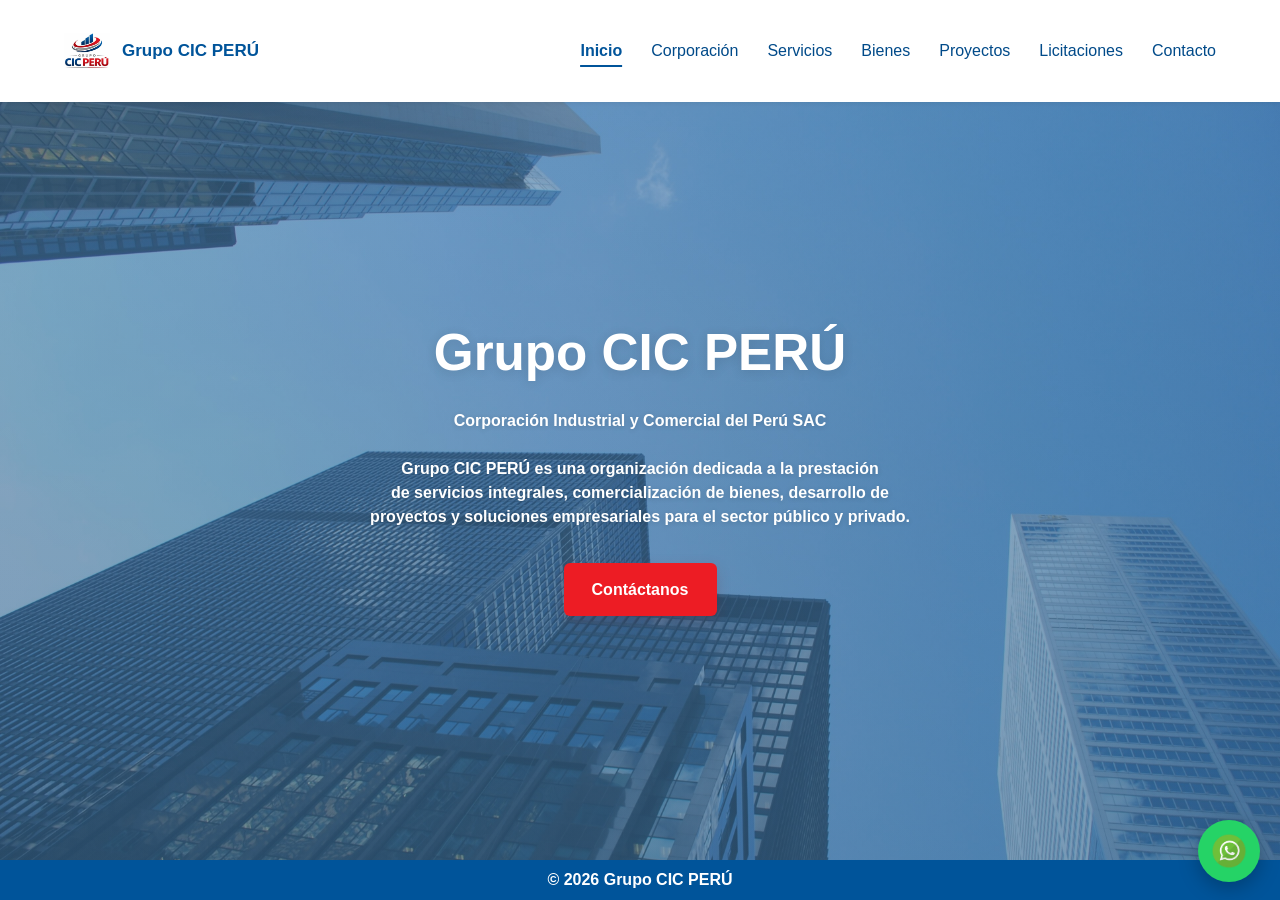
<file: index.html>
<!DOCTYPE html>
<html lang="es">

<head>

    <meta charset="UTF-8">

    <meta
        name="viewport"
        content="width=device-width, initial-scale=1.0"
    >

    <meta
        name="description"
        content="Grupo CIC PERÚ - Corporación Industrial y Comercial del Perú SAC"
    >

    <title>Grupo CIC PERÚ</title>

    <link
        rel="stylesheet"
        href="styles.css"
    >

    <script
        src="app.js"
        defer
    ></script>

</head>


<body class="home">


    <!-- =====================================================
         HEADER
    ====================================================== -->

    <header class="main-header">

        <div class="container">


            <!-- LOGO -->

            <a
                href="index.html"
                class="logo-link"
                aria-label="Ir al inicio"
            >

                <div class="logo">

                    <img
                        src="imagenes/Logo.jpeg"
                        alt="Logo Grupo CIC PERÚ"
                    >

                    <span>
                        Grupo CIC PERÚ
                    </span>

                </div>

            </a>


            <!-- =================================================
                 BOTÓN HAMBURGUESA
                 SOLO APARECE EN CELULARES / TABLETS
            ================================================== -->

            <button
                type="button"
                class="menu-toggle"
                id="menuToggle"
                aria-label="Abrir menú"
                aria-controls="mainNav"
                aria-expanded="false"
            >

                <span></span>
                <span></span>
                <span></span>

            </button>


            <!-- =================================================
                 NAVEGACIÓN
            ================================================== -->

            <nav
                class="main-nav"
                id="mainNav"
                aria-label="Navegación principal"
            >

                <ul>

                    <li>
                        <a
                            href="index.html"
                            class="active"
                        >
                            Inicio
                        </a>
                    </li>


                    <li>
                        <a href="corporacion/corporacion.html">
                            Corporación
                        </a>
                    </li>


                    <li>
                        <a href="servicios/servicios.html">
                            Servicios
                        </a>
                    </li>


                    <li>
                        <a href="bienes/bienes.html">
                            Bienes
                        </a>
                    </li>


                    <li>
                        <a href="proyectos/proyectos.html">
                            Proyectos
                        </a>
                    </li>


                    <li>
                        <a href="licitaciones/licitaciones.html">
                            Licitaciones
                        </a>
                    </li>


                    <li>
                        <a href="contacto/contacto.html">
                            Contacto
                        </a>
                    </li>

                </ul>

            </nav>


        </div>

    </header>



    <!-- =====================================================
         CONTENIDO PRINCIPAL
    ====================================================== -->

    <main>


        <!-- HERO -->

        <section class="hero-full">

            <div class="overlay">


                <h1>
                    Grupo CIC PERÚ
                </h1>


                <p class="hero-subtitle">
                    Corporación Industrial y Comercial del Perú SAC
                </p>


                <p class="hero-description">

                    Grupo CIC PERÚ es una organización dedicada a la
                    prestación de servicios integrales, comercialización
                    de bienes, desarrollo de proyectos y soluciones
                    empresariales para el sector público y privado.

                </p>


                <a
                    href="#"
                    class="btn-contact"
                    id="openModal"
                >
                    Contáctanos
                </a>


            </div>

        </section>


    </main>



    <!-- =====================================================
         MODAL DE CONTACTO
    ====================================================== -->

    <div
        id="contactModal"
        class="modal"
        role="dialog"
        aria-modal="true"
        aria-labelledby="contactModalTitle"
    >

        <div class="modal-content">


            <button
                type="button"
                class="close"
                id="closeModal"
                aria-label="Cerrar formulario"
            >
                &times;
            </button>


            <h2 id="contactModalTitle">
                Contáctanos
            </h2>


            <form
                class="contact-form"
                id="contactForm"
            >


                <label for="nombre">
                    Nombre completo:
                </label>

                <input
                    type="text"
                    id="nombre"
                    name="nombre"
                    placeholder="Tu nombre"
                    autocomplete="name"
                    required
                >


                <label for="email">
                    Correo electrónico:
                </label>

                <input
                    type="email"
                    id="email"
                    name="email"
                    placeholder="Tu correo"
                    autocomplete="email"
                    required
                >


                <label for="telefono">
                    Teléfono:
                </label>

                <input
                    type="tel"
                    id="telefono"
                    name="telefono"
                    placeholder="Tu teléfono"
                    autocomplete="tel"
                >


                <label for="mensaje">
                    Mensaje:
                </label>

                <textarea
                    id="mensaje"
                    name="mensaje"
                    rows="5"
                    placeholder="Escribe tu mensaje"
                    required
                ></textarea>


                <button
                    type="submit"
                    class="btn-contact"
                >
                    Enviar
                </button>


                <p class="form-whatsapp-info">
                    Al continuar, se abrirá WhatsApp con los datos ingresados.
                </p>


            </form>


        </div>

    </div>



    <!-- =====================================================
         FOOTER
    ====================================================== -->

    <footer>

        <p>
            © 2026 Grupo CIC PERÚ
        </p>

    </footer>



    <!-- =====================================================
         WHATSAPP
    ====================================================== -->

    <a
        href="https://wa.me/51945340444"
        class="whatsapp"
        target="_blank"
        rel="noopener noreferrer"
        aria-label="Contactar por WhatsApp"
    >

        <img
            src="imagenes/whatsapp.png"
            alt="WhatsApp"
        >

    </a>


</body>

</html>
</file>
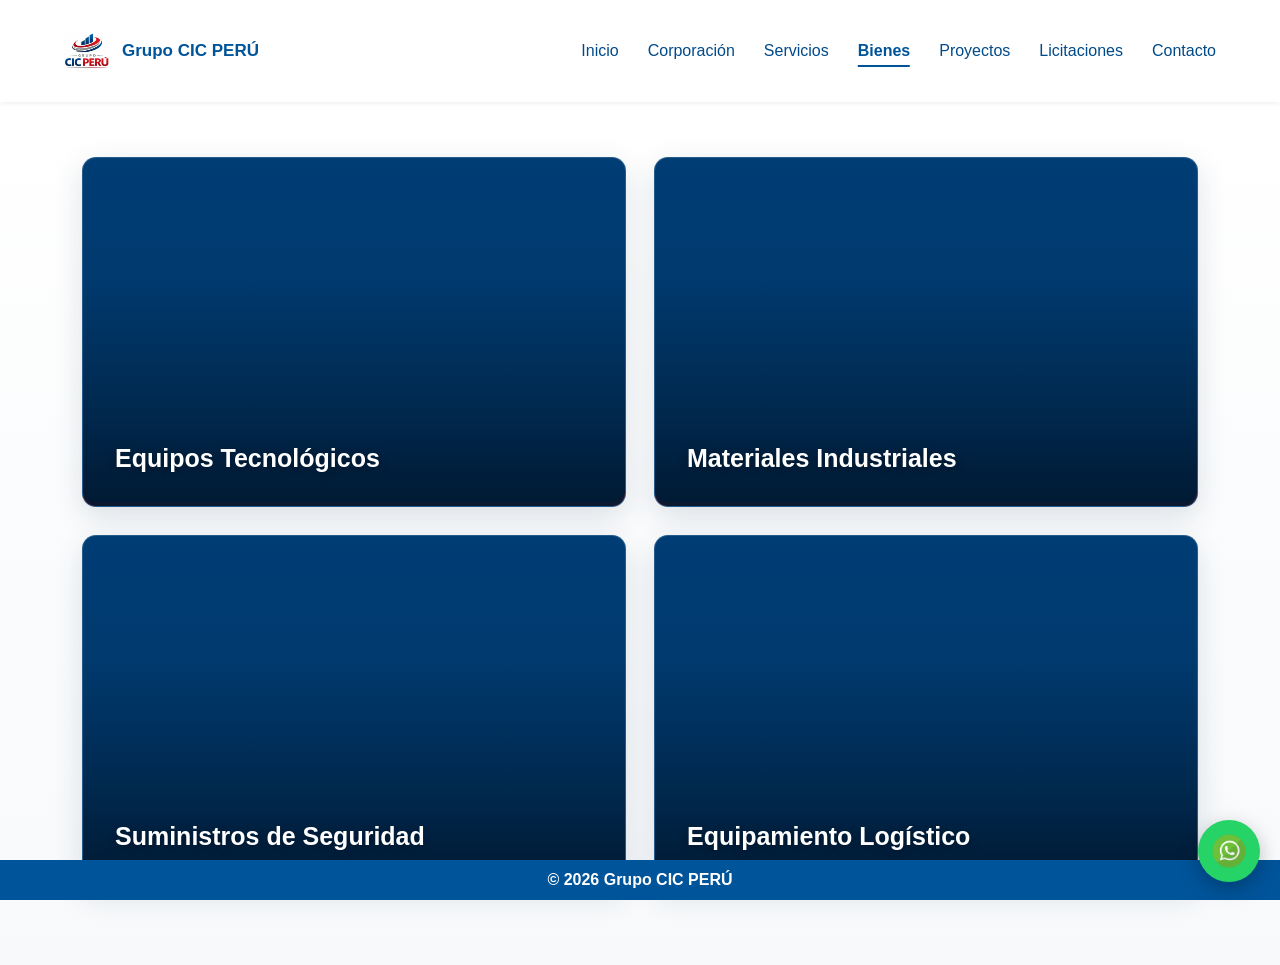
<file: bienes/bienes.html>
<!DOCTYPE html>
<html lang="es">

<head>

    <meta charset="UTF-8">

    <meta
        name="viewport"
        content="width=device-width, initial-scale=1.0"
    >

    <title>Bienes</title>


    <!-- CSS GENERAL -->
    <link
        rel="stylesheet"
        href="../styles.css"
    >


    <!-- CSS BIENES -->
    <link
        rel="stylesheet"
        href="bienes.css"
    >


    <!-- JS GENERAL -->
    <script
        src="../app.js"
        defer
    ></script>


    <!-- JS BIENES -->
    <script
        src="bienes.js"
        defer
    ></script>

</head>


<body class="bienes-page">


    <!-- =====================================================
         HEADER
    ====================================================== -->

    <header class="main-header">

        <div class="container">


            <!-- LOGO -->

            <a
                href="../index.html"
                class="logo-link"
                aria-label="Ir al inicio"
            >

                <div class="logo">

                    <img
                        src="../imagenes/Logo.jpeg"
                        alt="Logo Grupo CIC PERÚ"
                    >

                    <span>
                        Grupo CIC PERÚ
                    </span>

                </div>

            </a>


            <!-- MENÚ RESPONSIVE -->

            <button
                type="button"
                class="menu-toggle"
                id="menuToggle"
                aria-label="Abrir menú"
                aria-controls="mainNav"
                aria-expanded="false"
            >

                <span></span>
                <span></span>
                <span></span>

            </button>


            <!-- =================================================
                 NAVEGACIÓN
            ================================================== -->

            <nav
                class="main-nav"
                id="mainNav"
                aria-label="Navegación principal"
            >

                <ul>


                    <!-- INICIO -->

                    <li>

                        <a href="../index.html">
                            Inicio
                        </a>

                    </li>


                    <!-- CORPORACIÓN -->

                    <li>

                        <a href="../corporacion/corporacion.html">
                            Corporación
                        </a>

                    </li>


                    <!-- SERVICIOS -->

                    <li>

                        <a href="../servicios/servicios.html">
                            Servicios
                        </a>

                    </li>


                    <!-- BIENES -->

                    <li>

                        <a
                            href="../bienes/bienes.html"
                            class="active"
                            aria-current="page"
                        >
                            Bienes
                        </a>

                    </li>


                    <!-- PROYECTOS -->

                    <li>

                        <a href="../proyectos/proyectos.html">
                            Proyectos
                        </a>

                    </li>


                    <!-- LICITACIONES -->

                    <li>

                        <a href="../licitaciones/licitaciones.html">
                            Licitaciones
                        </a>

                    </li>


                    <!-- CONTACTO -->

                    <li>

                        <a href="../contacto/contacto.html">
                            Contacto
                        </a>

                    </li>


                </ul>

            </nav>


        </div>

    </header>



    <!-- =====================================================
         BIENES
    ====================================================== -->

    <main>

        <section class="grid">


            <!-- EQUIPOS TECNOLÓGICOS -->

            <div
                class="card tecnologia"
                tabindex="0"
            >
                Equipos Tecnológicos
            </div>


            <!-- MATERIALES INDUSTRIALES -->

            <div
                class="card industriales"
                tabindex="0"
            >
                Materiales Industriales
            </div>


            <!-- SUMINISTROS DE SEGURIDAD -->

            <div
                class="card seguridad"
                tabindex="0"
            >
                Suministros de Seguridad
            </div>


            <!-- EQUIPAMIENTO LOGÍSTICO -->

            <div
                class="card logistica"
                tabindex="0"
            >
                Equipamiento Logístico
            </div>


        </section>

    </main>



    <!-- =====================================================
         FOOTER
    ====================================================== -->

    <footer>

        <p>
            © 2026 Grupo CIC PERÚ
        </p>

    </footer>



    <!-- =====================================================
         WHATSAPP
    ====================================================== -->

    <a
        href="https://wa.me/51945340444"
        class="whatsapp"
        target="_blank"
        rel="noopener noreferrer"
        aria-label="WhatsApp"
    >

        <img
            src="../imagenes/whatsapp.png"
            alt="WhatsApp"
        >

    </a>


</body>

</html>
</file>
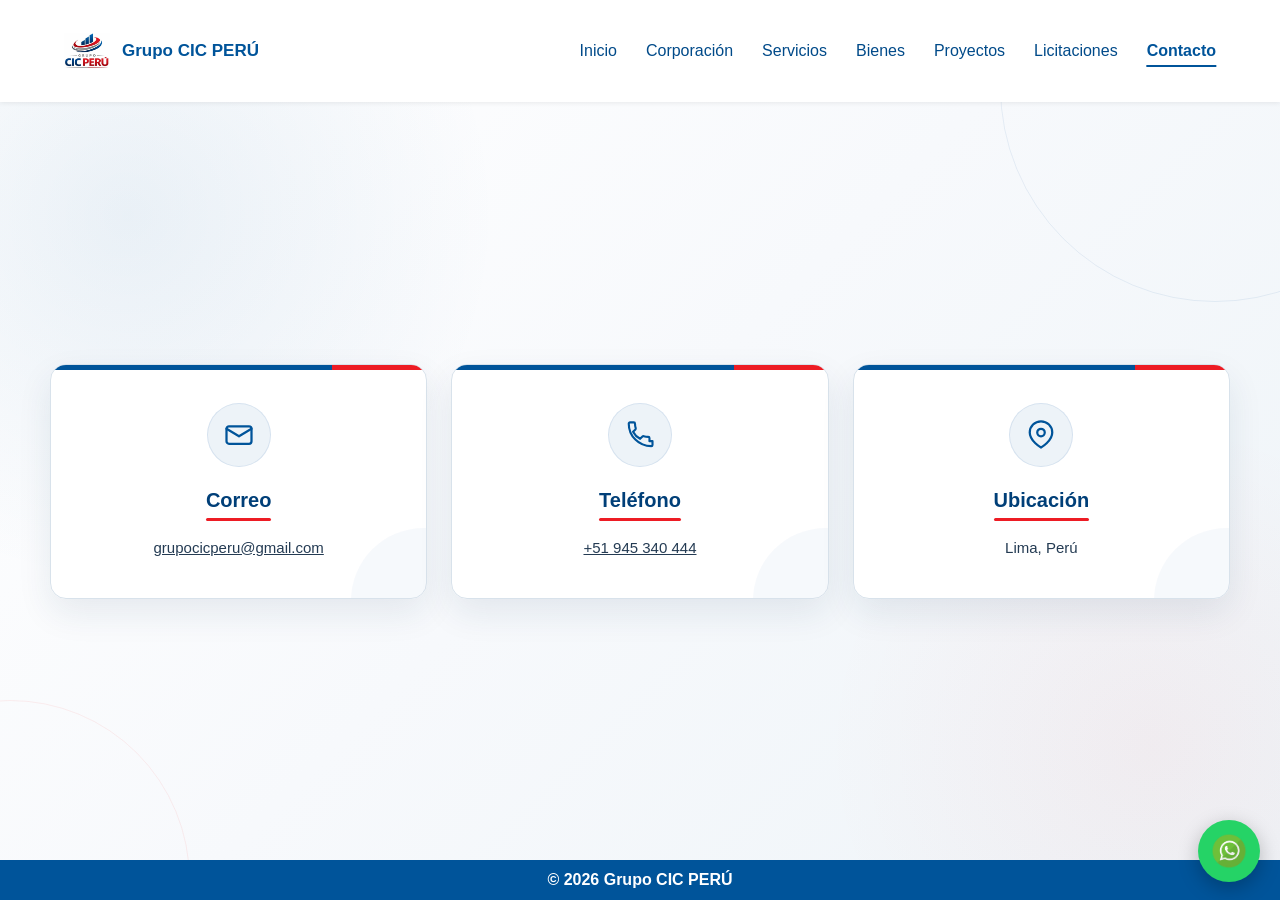
<file: contacto/contacto.html>
<!DOCTYPE html>
<html lang="es">

<head>

    <meta charset="UTF-8">

    <meta
        name="viewport"
        content="width=device-width, initial-scale=1.0"
    >

    <title>Contacto</title>


    <!-- CSS GENERAL -->
    <link
        rel="stylesheet"
        href="../styles.css"
    >


    <!-- CSS CONTACTO -->
    <link
        rel="stylesheet"
        href="contacto.css"
    >


    <!-- JS GENERAL -->
    <script
        src="../app.js"
        defer
    ></script>


    <!-- JS CONTACTO -->
    <script
        src="contacto.js"
        defer
    ></script>

</head>


<body class="contacto-page">


    <!-- =====================================================
         HEADER
    ====================================================== -->

    <header class="main-header">

        <div class="container">


            <!-- LOGO -->

            <a
                href="../index.html"
                class="logo-link"
                aria-label="Ir al inicio"
            >

                <div class="logo">

                    <img
                        src="../imagenes/Logo.jpeg"
                        alt="Logo Grupo CIC PERÚ"
                    >

                    <span>
                        Grupo CIC PERÚ
                    </span>

                </div>

            </a>


            <!-- =================================================
                 MENÚ RESPONSIVE
            ================================================== -->

            <button
                type="button"
                class="menu-toggle"
                id="menuToggle"
                aria-label="Abrir menú"
                aria-controls="mainNav"
                aria-expanded="false"
            >

                <span></span>
                <span></span>
                <span></span>

            </button>


            <!-- =================================================
                 NAVEGACIÓN
            ================================================== -->

            <nav
                class="main-nav"
                id="mainNav"
                aria-label="Navegación principal"
            >

                <ul>

                    <li>
                        <a href="../index.html">
                            Inicio
                        </a>
                    </li>

                    <li>
                        <a href="../corporacion/corporacion.html">
                            Corporación
                        </a>
                    </li>

                    <li>
                        <a href="../servicios/servicios.html">
                            Servicios
                        </a>
                    </li>

                    <li>
                        <a href="../bienes/bienes.html">
                            Bienes
                        </a>
                    </li>

                    <li>
                        <a href="../proyectos/proyectos.html">
                            Proyectos
                        </a>
                    </li>

                    <li>
                        <a href="../licitaciones/licitaciones.html">
                            Licitaciones
                        </a>
                    </li>

                    <li>
                        <a
                            href="../contacto/contacto.html"
                            class="active"
                            aria-current="page"
                        >
                            Contacto
                        </a>
                    </li>

                </ul>

            </nav>


        </div>

    </header>



    <!-- =====================================================
         CONTACTO
    ====================================================== -->

    <main>

        <section class="contact-section">

            <div class="contact-info">


                <!-- =================================================
                     CORREO
                ================================================== -->

                <a
                    href="mailto:grupocicperu@gmail.com"
                    class="contact-info-card contact-info-link"
                    aria-label="Enviar correo a grupocicperu@gmail.com"
                >

                    <div
                        class="contact-info-icon"
                        aria-hidden="true"
                    >

                        <svg
                            viewBox="0 0 24 24"
                            fill="none"
                            xmlns="http://www.w3.org/2000/svg"
                        >

                            <path
                                d="M4 5H20C21.1 5 22 5.9 22 7V17C22 18.1 21.1 19 20 19H4C2.9 19 2 18.1 2 17V7C2 5.9 2.9 5 4 5Z"
                                stroke="currentColor"
                                stroke-width="1.8"
                                stroke-linecap="round"
                                stroke-linejoin="round"
                            />

                            <path
                                d="M22 7L12 13L2 7"
                                stroke="currentColor"
                                stroke-width="1.8"
                                stroke-linecap="round"
                                stroke-linejoin="round"
                            />

                        </svg>

                    </div>


                    <div class="contact-info-text">

                        <h3>
                            Correo
                        </h3>

                        <p>
                            grupocicperu@gmail.com
                        </p>

                    </div>

                </a>



                <!-- =================================================
                     TELÉFONO
                ================================================== -->

                <a
                    href="tel:+51945340444"
                    class="contact-info-card contact-info-link"
                    aria-label="Llamar al 945 340 444"
                >

                    <div
                        class="contact-info-icon"
                        aria-hidden="true"
                    >

                        <svg
                            viewBox="0 0 24 24"
                            fill="none"
                            xmlns="http://www.w3.org/2000/svg"
                        >

                            <path
                                d="M22 16.92V19.92C22 20.47 21.55 20.92 21 20.92C11.06 20.92 3 12.86 3 2.92C3 2.37 3.45 1.92 4 1.92H7C7.55 1.92 8 2.37 8 2.92C8 4.17 8.2 5.39 8.57 6.52C8.68 6.87 8.6 7.25 8.34 7.51L6.45 9.4C7.68 11.82 9.67 13.81 12.09 15.04L13.98 13.15C14.24 12.89 14.62 12.81 14.97 12.92C16.1 13.29 17.32 13.49 18.57 13.49C19.12 13.49 19.57 13.94 19.57 14.49V16.92H22Z"
                                stroke="currentColor"
                                stroke-width="1.7"
                                stroke-linecap="round"
                                stroke-linejoin="round"
                            />

                        </svg>

                    </div>


                    <div class="contact-info-text">

                        <h3>
                            Teléfono
                        </h3>

                        <p>
                            +51 945 340 444
                        </p>

                    </div>

                </a>



                <!-- =================================================
                     UBICACIÓN
                ================================================== -->

                <div
                    class="contact-info-card"
                    tabindex="0"
                >

                    <div
                        class="contact-info-icon"
                        aria-hidden="true"
                    >

                        <svg
                            viewBox="0 0 24 24"
                            fill="none"
                            xmlns="http://www.w3.org/2000/svg"
                        >

                            <path
                                d="M21 10C21 17 12 22 12 22C12 22 3 17 3 10C3 5.03 7.03 1 12 1C16.97 1 21 5.03 21 10Z"
                                stroke="currentColor"
                                stroke-width="1.8"
                                stroke-linecap="round"
                                stroke-linejoin="round"
                            />

                            <circle
                                cx="12"
                                cy="10"
                                r="3"
                                stroke="currentColor"
                                stroke-width="1.8"
                            />

                        </svg>

                    </div>


                    <div class="contact-info-text">

                        <h3>
                            Ubicación
                        </h3>

                        <p>
                            Lima, Perú
                        </p>

                    </div>

                </div>


            </div>

        </section>

    </main>



    <!-- =====================================================
         FOOTER
    ====================================================== -->

    <footer>

        <p>
            © 2026 Grupo CIC PERÚ
        </p>

    </footer>



    <!-- =====================================================
         WHATSAPP
    ====================================================== -->

    <a
        href="https://wa.me/51945340444"
        class="whatsapp"
        target="_blank"
        rel="noopener noreferrer"
        aria-label="Contactar por WhatsApp"
    >

        <img
            src="../imagenes/whatsapp.png"
            alt="WhatsApp"
        >

    </a>


</body>

</html>
</file>
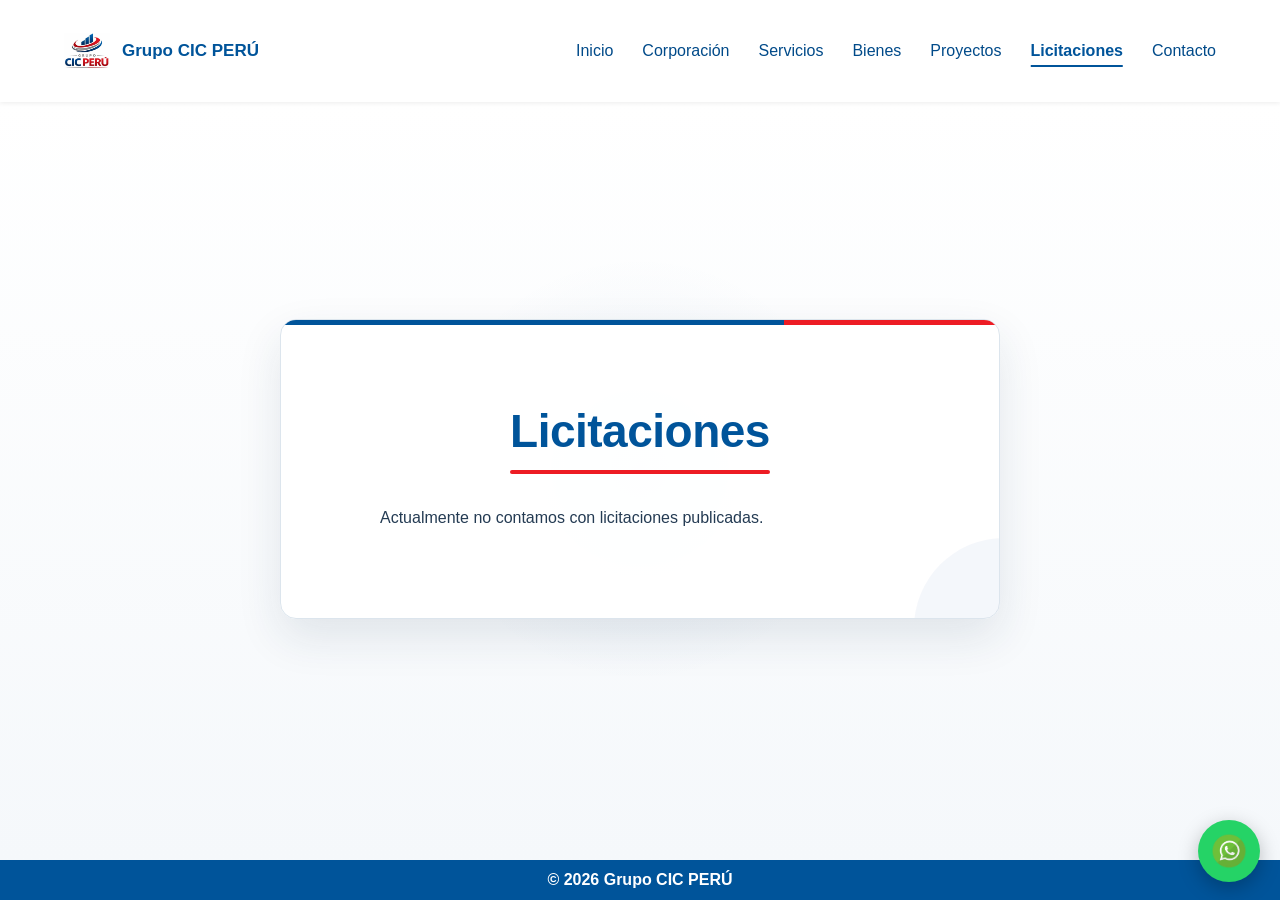
<file: licitaciones/licitaciones.html>
<!DOCTYPE html>
<html lang="es">

<head>

    <meta charset="UTF-8">

    <meta
        name="viewport"
        content="width=device-width, initial-scale=1.0"
    >

    <title>Licitaciones</title>


    <!-- CSS GENERAL -->
    <link
        rel="stylesheet"
        href="../styles.css"
    >


    <!-- CSS LICITACIONES -->
    <link
        rel="stylesheet"
        href="licitaciones.css"
    >


    <!-- JS GENERAL -->
    <script
        src="../app.js"
        defer
    ></script>


    <!-- JS LICITACIONES -->
    <script
        src="licitaciones.js"
        defer
    ></script>

</head>


<body class="licitaciones-page">


    <!-- =====================================================
         HEADER
    ====================================================== -->

    <header class="main-header">

        <div class="container">


            <!-- LOGO -->

            <a
                href="../index.html"
                class="logo-link"
                aria-label="Ir al inicio"
            >

                <div class="logo">

                    <img
                        src="../imagenes/Logo.jpeg"
                        alt="Logo Grupo CIC PERÚ"
                    >

                    <span>
                        Grupo CIC PERÚ
                    </span>

                </div>

            </a>


            <!-- MENÚ RESPONSIVE -->

            <button
                type="button"
                class="menu-toggle"
                id="menuToggle"
                aria-label="Abrir menú"
                aria-controls="mainNav"
                aria-expanded="false"
            >

                <span></span>
                <span></span>
                <span></span>

            </button>


            <!-- =================================================
                 NAVEGACIÓN
            ================================================== -->

            <nav
                class="main-nav"
                id="mainNav"
                aria-label="Navegación principal"
            >

                <ul>


                    <!-- INICIO -->

                    <li>

                        <a href="../index.html">
                            Inicio
                        </a>

                    </li>


                    <!-- CORPORACIÓN -->

                    <li>

                        <a href="../corporacion/corporacion.html">
                            Corporación
                        </a>

                    </li>


                    <!-- SERVICIOS -->

                    <li>

                        <a href="../servicios/servicios.html">
                            Servicios
                        </a>

                    </li>


                    <!-- BIENES -->

                    <li>

                        <a href="../bienes/bienes.html">
                            Bienes
                        </a>

                    </li>


                    <!-- PROYECTOS -->

                    <li>

                        <a href="../proyectos/proyectos.html">
                            Proyectos
                        </a>

                    </li>


                    <!-- LICITACIONES -->

                    <li>

                        <a
                            href="../licitaciones/licitaciones.html"
                            class="active"
                            aria-current="page"
                        >
                            Licitaciones
                        </a>

                    </li>


                    <!-- CONTACTO -->

                    <li>

                        <a href="../contacto/contacto.html">
                            Contacto
                        </a>

                    </li>


                </ul>

            </nav>


        </div>

    </header>



    <!-- =====================================================
         LICITACIONES
    ====================================================== -->

    <main>

        <section class="licitaciones-section">

            <div class="licitaciones-content">

                <h1>
                    Licitaciones
                </h1>

                <p>
                    Actualmente no contamos con licitaciones publicadas.
                </p>

            </div>

        </section>

    </main>



    <!-- =====================================================
         FOOTER
    ====================================================== -->

    <footer>

        <p>
            © 2026 Grupo CIC PERÚ
        </p>

    </footer>



    <!-- =====================================================
         WHATSAPP
    ====================================================== -->

    <a
        href="https://wa.me/51945340444"
        class="whatsapp"
        target="_blank"
        rel="noopener noreferrer"
        aria-label="WhatsApp"
    >

        <img
            src="../imagenes/whatsapp.png"
            alt="WhatsApp"
        >

    </a>


</body>

</html>
</file>
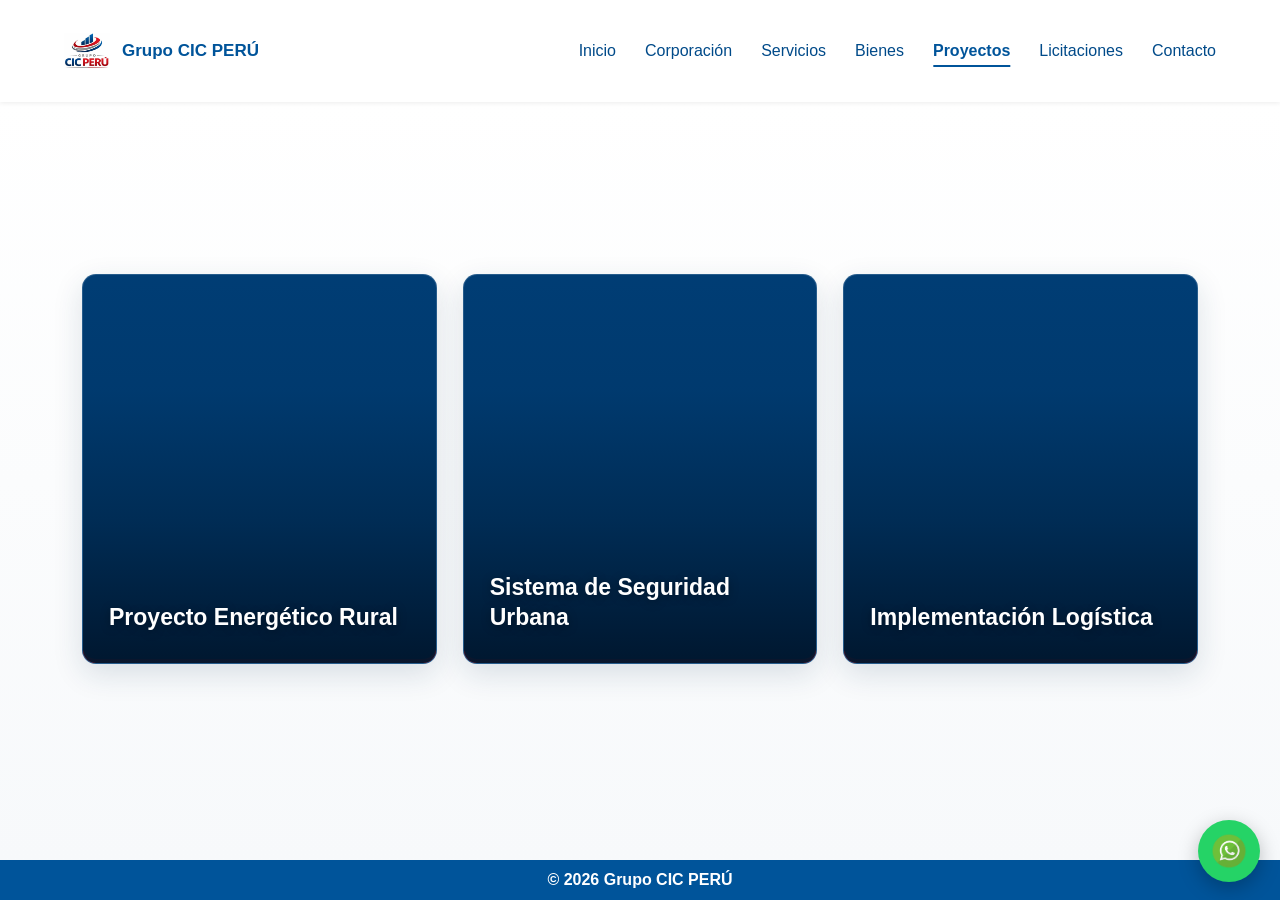
<file: proyectos/proyectos.html>
<!DOCTYPE html>
<html lang="es">

<head>

    <meta charset="UTF-8">

    <meta
        name="viewport"
        content="width=device-width, initial-scale=1.0"
    >

    <title>Proyectos</title>


    <!-- CSS GENERAL -->
    <link
        rel="stylesheet"
        href="../styles.css"
    >


    <!-- CSS PROYECTOS -->
    <link
        rel="stylesheet"
        href="proyectos.css"
    >


    <!-- JS GENERAL -->
    <script
        src="../app.js"
        defer
    ></script>


    <!-- JS PROYECTOS -->
    <script
        src="proyectos.js"
        defer
    ></script>

</head>


<body class="proyectos-page">


    <!-- =====================================================
         HEADER
    ====================================================== -->

    <header class="main-header">

        <div class="container">


            <!-- LOGO -->

            <a
                href="../index.html"
                class="logo-link"
                aria-label="Ir al inicio"
            >

                <div class="logo">

                    <img
                        src="../imagenes/Logo.jpeg"
                        alt="Logo Grupo CIC PERÚ"
                    >

                    <span>
                        Grupo CIC PERÚ
                    </span>

                </div>

            </a>


            <!-- MENÚ RESPONSIVE -->

            <button
                type="button"
                class="menu-toggle"
                id="menuToggle"
                aria-label="Abrir menú"
                aria-controls="mainNav"
                aria-expanded="false"
            >

                <span></span>
                <span></span>
                <span></span>

            </button>


            <!-- =================================================
                 NAVEGACIÓN
            ================================================== -->

            <nav
                class="main-nav"
                id="mainNav"
                aria-label="Navegación principal"
            >

                <ul>


                    <!-- INICIO -->

                    <li>

                        <a href="../index.html">
                            Inicio
                        </a>

                    </li>


                    <!-- CORPORACIÓN -->

                    <li>

                        <a href="../corporacion/corporacion.html">
                            Corporación
                        </a>

                    </li>


                    <!-- SERVICIOS -->

                    <li>

                        <a href="../servicios/servicios.html">
                            Servicios
                        </a>

                    </li>


                    <!-- BIENES -->

                    <li>

                        <a href="../bienes/bienes.html">
                            Bienes
                        </a>

                    </li>


                    <!-- PROYECTOS -->

                    <li>

                        <a
                            href="../proyectos/proyectos.html"
                            class="active"
                            aria-current="page"
                        >
                            Proyectos
                        </a>

                    </li>


                    <!-- LICITACIONES -->

                    <li>

                        <a href="../licitaciones/licitaciones.html">
                            Licitaciones
                        </a>

                    </li>


                    <!-- CONTACTO -->

                    <li>

                        <a href="../contacto/contacto.html">
                            Contacto
                        </a>

                    </li>


                </ul>

            </nav>


        </div>

    </header>



    <!-- =====================================================
         PROYECTOS
    ====================================================== -->

    <main>

        <section class="grid">


            <!-- PROYECTO ENERGÉTICO RURAL -->

            <div
                class="card energetico"
                tabindex="0"
            >
                Proyecto Energético Rural
            </div>


            <!-- SISTEMA DE SEGURIDAD URBANA -->

            <div
                class="card seguridad"
                tabindex="0"
            >
                Sistema de Seguridad Urbana
            </div>


            <!-- IMPLEMENTACIÓN LOGÍSTICA -->

            <div
                class="card logistica"
                tabindex="0"
            >
                Implementación Logística
            </div>


        </section>

    </main>



    <!-- =====================================================
         FOOTER
    ====================================================== -->

    <footer>

        <p>
            © 2026 Grupo CIC PERÚ
        </p>

    </footer>



    <!-- =====================================================
         WHATSAPP
    ====================================================== -->

    <a
        href="https://wa.me/51945340444"
        class="whatsapp"
        target="_blank"
        rel="noopener noreferrer"
        aria-label="WhatsApp"
    >

        <img
            src="../imagenes/whatsapp.png"
            alt="WhatsApp"
        >

    </a>


</body>

</html>
</file>
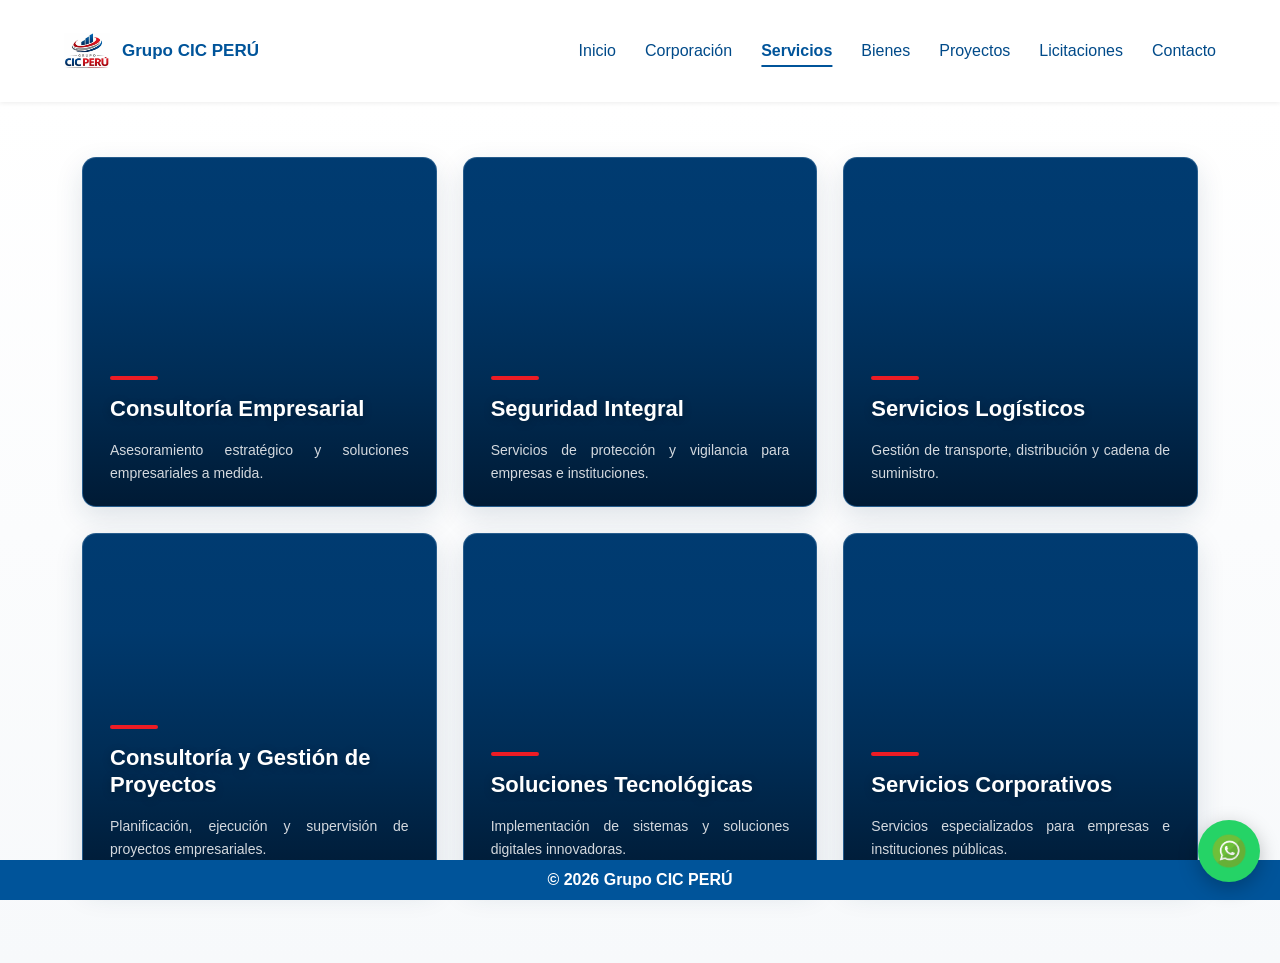
<file: servicios/servicios.html>
<!DOCTYPE html>
<html lang="es">

<head>

    <meta charset="UTF-8">

    <meta
        name="viewport"
        content="width=device-width, initial-scale=1.0"
    >

    <title>Servicios</title>

    <!-- CSS GENERAL -->
    <link
        rel="stylesheet"
        href="../styles.css"
    >

    <!-- CSS SERVICIOS -->
    <link
        rel="stylesheet"
        href="servicios.css"
    >

    <!-- JS GENERAL -->
    <script
        src="../app.js"
        defer
    ></script>

    <!-- JS SERVICIOS -->
    <script
        src="servicios.js"
        defer
    ></script>

</head>


<body class="servicios-page">


    <!-- =====================================================
         HEADER
    ====================================================== -->

    <header class="main-header">

        <div class="container">


            <!-- LOGO -->

            <a
                href="../index.html"
                class="logo-link"
                aria-label="Ir al inicio"
            >

                <div class="logo">

                    <img
                        src="../imagenes/Logo.jpeg"
                        alt="Logo Grupo CIC PERÚ"
                    >

                    <span>
                        Grupo CIC PERÚ
                    </span>

                </div>

            </a>


            <!-- MENÚ RESPONSIVE -->

            <button
                type="button"
                class="menu-toggle"
                id="menuToggle"
                aria-label="Abrir menú"
                aria-controls="mainNav"
                aria-expanded="false"
            >

                <span></span>
                <span></span>
                <span></span>

            </button>


            <!-- NAVEGACIÓN -->

            <nav
                class="main-nav"
                id="mainNav"
                aria-label="Navegación principal"
            >

                <ul>

                    <li>
                        <a href="../index.html">
                            Inicio
                        </a>
                    </li>

                    <li>
                        <a href="../corporacion/corporacion.html">
                            Corporación
                        </a>
                    </li>

                    <li>
                        <a
                            href="../servicios/servicios.html"
                            class="active"
                            aria-current="page"
                        >
                            Servicios
                        </a>
                    </li>

                    <li>
                        <a href="../bienes/bienes.html">
                            Bienes
                        </a>
                    </li>

                    <li>
                        <a href="../proyectos/proyectos.html">
                            Proyectos
                        </a>
                    </li>

                    <li>
                        <a href="../licitaciones/licitaciones.html">
                            Licitaciones
                        </a>
                    </li>

                    <li>
                        <a href="../contacto/contacto.html">
                            Contacto
                        </a>
                    </li>

                </ul>

            </nav>


        </div>

    </header>



    <!-- =====================================================
         SERVICIOS
    ====================================================== -->

    <main>

        <section class="grid">


            <!-- CONSULTORÍA EMPRESARIAL -->

            <div class="card consultoria">

                <div class="card-overlay">

                    <div class="card-title">
                        Consultoría Empresarial
                    </div>

                    <div class="card-description">
                        Asesoramiento estratégico y soluciones empresariales a medida.
                    </div>

                </div>

            </div>



            <!-- SEGURIDAD INTEGRAL -->

            <div class="card seguridad">

                <div class="card-overlay">

                    <div class="card-title">
                        Seguridad Integral
                    </div>

                    <div class="card-description">
                        Servicios de protección y vigilancia para empresas e instituciones.
                    </div>

                </div>

            </div>



            <!-- SERVICIOS LOGÍSTICOS -->

            <div class="card logistica">

                <div class="card-overlay">

                    <div class="card-title">
                        Servicios Logísticos
                    </div>

                    <div class="card-description">
                        Gestión de transporte, distribución y cadena de suministro.
                    </div>

                </div>

            </div>



            <!-- CONSULTORÍA Y GESTIÓN DE PROYECTOS -->

            <div class="card proyectos">

                <div class="card-overlay">

                    <div class="card-title">
                        Consultoría y Gestión de Proyectos
                    </div>

                    <div class="card-description">
                        Planificación, ejecución y supervisión de proyectos empresariales.
                    </div>

                </div>

            </div>



            <!-- SOLUCIONES TECNOLÓGICAS -->

            <div class="card tecnologia">

                <div class="card-overlay">

                    <div class="card-title">
                        Soluciones Tecnológicas
                    </div>

                    <div class="card-description">
                        Implementación de sistemas y soluciones digitales innovadoras.
                    </div>

                </div>

            </div>



            <!-- SERVICIOS CORPORATIVOS -->

            <div class="card corporativos">

                <div class="card-overlay">

                    <div class="card-title">
                        Servicios Corporativos
                    </div>

                    <div class="card-description">
                        Servicios especializados para empresas e instituciones públicas.
                    </div>

                </div>

            </div>


        </section>

    </main>



    <!-- =====================================================
         FOOTER
    ====================================================== -->

    <footer>

        <p>
            © 2026 Grupo CIC PERÚ
        </p>

    </footer>



    <!-- =====================================================
         WHATSAPP
    ====================================================== -->

    <a
        href="https://wa.me/51945340444"
        class="whatsapp"
        target="_blank"
        rel="noopener noreferrer"
        aria-label="WhatsApp"
    >

        <img
            src="../imagenes/whatsapp.png"
            alt="WhatsApp"
        >

    </a>


</body>

</html>
</file>
<file: styles.css>
/* =========================================================
   GRUPO CIC PERÚ
   STYLES.CSS
   RESPONSIVE + MENÚ MÓVIL
========================================================= */


/* =========================================================
   01. VARIABLES
========================================================= */

:root {

    --azul-principal: #00549a;
    --azul-oscuro: #003f78;
    --azul-claro: #5e8fb9;

    --rojo: #ed1c24;
    --rojo-hover: #c9141c;

    --verde-whatsapp: #25d366;

    --blanco: #ffffff;

    --texto: #243b53;
    --texto-suave: #6b7c8f;

    --borde: #d5dee7;

    --header-height: 102px;
    --footer-height: 40px;

}


/* =========================================================
   02. RESET
========================================================= */

* {

    margin: 0;
    padding: 0;

    box-sizing: border-box;

}


html {

    width: 100%;
    min-height: 100%;

    scroll-behavior: smooth;

}


body {

    width: 100%;
    min-height: 100vh;
    min-height: 100dvh;

    margin: 0;

    font-family:
        Arial,
        Helvetica,
        sans-serif;

    background:
        var(--blanco);

    color:
        var(--texto);

    -webkit-font-smoothing:
        antialiased;

    text-rendering:
        optimizeLegibility;

}


body.modal-open {

    overflow: hidden;

}


img {

    display: block;

    max-width: 100%;

}


a {

    color: inherit;

}


button,
input,
textarea {

    font: inherit;

}


/* =========================================================
   03. HEADER
========================================================= */

.main-header {

    position: relative;

    z-index: 500;

    width: 100%;
    height: var(--header-height);

    display: flex;
    align-items: center;

    background:
        var(--blanco);

    box-shadow:
        0 1px 5px
        rgba(0, 0, 0, .08);

}


.main-header .container {

    width: 90%;
    max-width: 1280px;
    height: 100%;

    margin:
        0 auto;

    display: flex;

    align-items: center;
    justify-content: space-between;

    gap: 30px;

}


/* =========================================================
   04. LOGO
========================================================= */

.logo-link {

    display: flex;

    align-items: center;

    flex-shrink: 0;

    text-decoration: none;

}


.logo {

    display: flex;

    align-items: center;

    gap: 12px;

}


.logo img {

    width: 46px;
    height: 46px;

    object-fit: contain;

}


.logo span {

    color:
        var(--azul-principal);

    font-size: 17px;
    font-weight: 700;

    white-space: nowrap;

}


/* =========================================================
   05. NAVEGACIÓN DESKTOP
========================================================= */

.main-nav {

    display: flex;

    align-items: center;

}


.main-nav ul {

    display: flex;

    align-items: center;

    gap: 29px;

    list-style: none;

}


.main-nav li {

    list-style: none;

}


.main-nav a {

    position: relative;

    display: inline-block;

    padding:
        9px 0;

    color:
        #004a89;

    font-size: 16px;
    font-weight: 500;

    text-decoration: none;

    white-space: nowrap;

    transition:
        color .25s ease;

}


.main-nav a::after {

    content: "";

    position: absolute;

    left: 50%;
    bottom: 2px;

    width: 0;
    height: 2px;

    background:
        var(--azul-principal);

    transform:
        translateX(-50%);

    transition:
        width .25s ease;

}


.main-nav a:hover {

    color:
        var(--azul-oscuro);

}


.main-nav a:hover::after {

    width: 100%;

}


.main-nav a.active {

    color:
        var(--azul-principal);

    font-weight: 700;

}


.main-nav a.active::after {

    width: 100%;

}


/* =========================================================
   06. BOTÓN HAMBURGUESA
========================================================= */

.menu-toggle {

    display: none;

    position: relative;

    z-index: 1002;

    width: 46px;
    height: 46px;

    padding: 8px;

    border: 0;

    border-radius: 7px;

    background:
        transparent;

    cursor: pointer;

    flex-direction: column;

    align-items: center;
    justify-content: center;

    gap: 5px;

}


.menu-toggle span {

    display: block;

    width: 26px;
    height: 3px;

    border-radius: 10px;

    background:
        var(--azul-principal);

    transform-origin: center;

    transition:
        transform .3s ease,
        opacity .2s ease,
        background .3s ease;

}


/* =========================================================
   07. HAMBURGUESA → X
========================================================= */

.menu-toggle.active span:nth-child(1) {

    transform:
        translateY(8px)
        rotate(45deg);

}


.menu-toggle.active span:nth-child(2) {

    opacity: 0;

    transform:
        scaleX(0);

}


.menu-toggle.active span:nth-child(3) {

    transform:
        translateY(-8px)
        rotate(-45deg);

}


/* =========================================================
   08. MAIN
========================================================= */

main {

    width: 100%;

}


/* =========================================================
   09. HERO
========================================================= */

.hero-full {

    position: relative;

    width: 100%;

    min-height:
        calc(
            100vh
            - var(--header-height)
            - var(--footer-height)
        );

    min-height:
        calc(
            100dvh
            - var(--header-height)
            - var(--footer-height)
        );

    display: flex;

    align-items: center;
    justify-content: center;

    padding:
        50px 20px
        70px;

    overflow: hidden;

    background:

        linear-gradient(
            rgba(73, 123, 166, .60),
            rgba(73, 123, 166, .60)
        ),

        url("imagenes/edificios.jpg")
        center center / cover
        no-repeat;

}


.hero-full::before {

    content: "";

    position: absolute;

    inset: 0;

    background:

        linear-gradient(
            180deg,
            rgba(33, 82, 126, .06),
            rgba(22, 68, 108, .20)
        );

    pointer-events: none;

}


/* =========================================================
   10. HERO - CONTENIDO
========================================================= */

.overlay {

    position: relative;

    z-index: 2;

    width: 90%;
    max-width: 650px;

    margin:
        0 auto;

    color:
        var(--blanco);

    text-align: center;

}


.overlay h1 {

    margin-bottom: 30px;

    color:
        var(--blanco);

    font-size:
        clamp(
            40px,
            4vw,
            52px
        );

    line-height: 1.05;

    font-weight: 700;

    text-shadow:
        0 2px 12px
        rgba(0, 0, 0, .12);

}


.hero-subtitle {

    margin-bottom: 24px;

    color:
        var(--blanco);

    font-size: 16px;
    font-weight: 700;

    line-height: 1.5;

    text-shadow:
        0 1px 5px
        rgba(0, 0, 0, .15);

}


.hero-description {

    max-width: 590px;

    margin:
        0 auto
        34px;

    color:
        var(--blanco);

    font-size: 16px;
    font-weight: 600;

    line-height: 1.5;

    text-wrap: balance;

    text-shadow:
        0 1px 5px
        rgba(0, 0, 0, .15);

}


/* =========================================================
   11. BOTÓN CONTÁCTANOS
========================================================= */

.btn-contact {

    display: inline-flex;

    align-items: center;
    justify-content: center;

    min-width: 153px;
    min-height: 53px;

    padding:
        14px 27px;

    border: 0;

    border-radius: 6px;

    outline: none;

    background:
        var(--rojo);

    color:
        var(--blanco);

    font-size: 16px;
    font-weight: 700;

    text-decoration: none;

    cursor: pointer;

    box-shadow:
        0 5px 15px
        rgba(120, 0, 0, .15);

    transition:
        background .25s ease,
        transform .25s ease,
        box-shadow .25s ease;

}


.btn-contact:hover {

    background:
        var(--rojo-hover);

    transform:
        translateY(-2px);

    box-shadow:
        0 9px 23px
        rgba(120, 0, 0, .22);

}


.btn-contact:active {

    transform:
        translateY(0)
        scale(.98);

}


/* =========================================================
   12. MODAL
========================================================= */

.modal {

    display: none;

    position: fixed;

    inset: 0;

    z-index: 2000;

    width: 100%;
    height: 100%;

    padding:
        25px 15px;

    overflow-x: hidden;
    overflow-y: auto;

    background:
        rgba(8, 35, 60, .72);

    opacity: 0;

    backdrop-filter:
        blur(5px);

    -webkit-backdrop-filter:
        blur(5px);

    transition:
        opacity .2s ease;

}


.modal.show {

    opacity: 1;

}


/* =========================================================
   13. CONTENIDO MODAL
========================================================= */

.modal-content {

    position: relative;

    width: 90%;
    max-width: 520px;

    margin:
        10px auto;

    padding:
        34px 35px;

    border-radius: 10px;

    background:
        var(--blanco);

    color:
        var(--texto);

    box-shadow:
        0 25px 70px
        rgba(0, 0, 0, .30);

    transform:
        translateY(22px)
        scale(.98);

    transition:
        transform .25s ease;

}


.modal.show .modal-content {

    transform:
        translateY(0)
        scale(1);

}


.modal-content h2 {

    margin:
        0 35px
        26px;

    color:
        var(--azul-principal);

    font-size: 29px;
    font-weight: 700;

    line-height: 1.2;

    text-align: center;

}


/* =========================================================
   14. CERRAR MODAL
========================================================= */

.close {

    position: absolute;

    top: 11px;
    right: 14px;

    width: 38px;
    height: 38px;

    display: flex;

    align-items: center;
    justify-content: center;

    padding: 0;

    border: 0;

    background:
        transparent;

    color:
        #777777;

    font-size: 32px;
    font-weight: 500;

    line-height: 1;

    cursor: pointer;

    transition:
        color .2s ease,
        transform .2s ease;

}


.close:hover {

    color:
        var(--rojo);

    transform:
        scale(1.1);

}


/* =========================================================
   15. FORMULARIO
========================================================= */

.contact-form {

    width: 100%;

    display: flex;

    flex-direction: column;

}


.contact-form label {

    margin-bottom: 6px;

    color:
        var(--texto);

    font-size: 14px;
    font-weight: 700;

}


.contact-form input,
.contact-form textarea {

    width: 100%;

    margin-bottom: 17px;

    padding:
        12px 14px;

    border:
        1px solid
        var(--borde);

    border-radius: 5px;

    outline: none;

    background:
        var(--blanco);

    color:
        var(--texto);

    font-size: 15px;

    transition:
        border-color .2s ease,
        box-shadow .2s ease;

}


.contact-form input {

    min-height: 44px;

}


.contact-form textarea {

    min-height: 120px;

    resize: vertical;

}


.contact-form input::placeholder,
.contact-form textarea::placeholder {

    color:
        #a5adb5;

}


.contact-form input:focus,
.contact-form textarea:focus {

    border-color:
        var(--azul-principal);

    box-shadow:
        0 0 0 3px
        rgba(0, 84, 154, .10);

}


.contact-form .btn-contact {

    align-self: center;

    min-width: 153px;

    margin-top: 5px;

}


/* =========================================================
   16. TEXTO WHATSAPP FORMULARIO
========================================================= */

.form-whatsapp-info {

    max-width: 360px;

    margin:
        13px auto
        0;

    color:
        var(--texto-suave);

    font-size: 12px;

    line-height: 1.4;

    text-align: center;

}


/* =========================================================
   17. FOOTER
========================================================= */

footer {

    position: fixed;

    left: 0;
    bottom: 0;

    z-index: 400;

    width: 100%;
    height: var(--footer-height);

    display: flex;

    align-items: center;
    justify-content: center;

    padding:
        8px 20px;

    background:
        var(--azul-principal);

    color:
        var(--blanco);

    text-align: center;

}


footer p {

    margin: 0;

    color:
        var(--blanco);

    font-size: 16px;
    font-weight: 600;

}


/* =========================================================
   18. WHATSAPP FLOTANTE
========================================================= */

.whatsapp {

    position: fixed;

    right: 20px;
    bottom: 18px;

    z-index: 600;

    width: 62px;
    height: 62px;

    display: flex;

    align-items: center;
    justify-content: center;

    border-radius: 50%;

    background:
        var(--verde-whatsapp);

    text-decoration: none;

    box-shadow:
        0 6px 20px
        rgba(0, 0, 0, .25);

    transition:
        transform .25s ease,
        box-shadow .25s ease;

}


.whatsapp img {

    width: 36px;
    height: 36px;

    object-fit: contain;

}


.whatsapp:hover {

    transform:
        translateY(-4px)
        scale(1.05);

    box-shadow:
        0 10px 28px
        rgba(0, 0, 0, .30);

}


/* =========================================================
   19. LAPTOPS PEQUEÑAS
========================================================= */

@media
(min-width: 851px)
and
(max-width: 1100px) {

    .main-header .container {

        width: 94%;

    }


    .main-nav ul {

        gap: 17px;

    }


    .main-nav a {

        font-size: 14px;

    }


    .logo span {

        font-size: 15px;

    }

}


/* =========================================================
   20. TABLET + CELULAR
   MENÚ DESPLEGABLE
========================================================= */

@media (max-width: 850px) {


    /* -----------------------------------------------------
       HEADER
    ----------------------------------------------------- */

    :root {

        --header-height: 74px;
        --footer-height: 38px;

    }


    .main-header {

        position: relative;

        height:
            var(--header-height);

        min-height:
            var(--header-height);

    }


    .main-header .container {

        width: 100%;
        height: 100%;

        margin: 0;

        padding:
            0 18px;

        flex-direction: row;

        align-items: center;
        justify-content: space-between;

        gap: 0;

    }


    /* -----------------------------------------------------
       LOGO
    ----------------------------------------------------- */

    .logo {

        gap: 9px;

    }


    .logo img {

        width: 42px;
        height: 42px;

    }


    .logo span {

        font-size: 15px;

    }


    /* -----------------------------------------------------
       HAMBURGUESA
    ----------------------------------------------------- */

    .menu-toggle {

        display: flex;

    }


    /* -----------------------------------------------------
       MENÚ
    ----------------------------------------------------- */

    .main-nav {

        position: absolute;

        top: 100%;
        left: 0;

        width: 100%;

        display: block;

        max-height: 0;

        overflow: hidden;

        opacity: 0;

        visibility: hidden;

        background:
            rgba(255, 255, 255, .985);

        box-shadow:
            0 16px 30px
            rgba(0, 0, 0, .14);

        transform:
            translateY(-8px);

        transition:
            max-height .4s ease,
            opacity .25s ease,
            transform .3s ease,
            visibility .3s ease;

    }


    .main-nav.open {

        max-height: 600px;

        opacity: 1;

        visibility: visible;

        transform:
            translateY(0);

    }


    .main-nav ul {

        width: 100%;

        display: flex;

        flex-direction: column;

        align-items: stretch;

        justify-content: flex-start;

        gap: 0;

        padding:
            8px 18px
            18px;

    }


    .main-nav li {

        width: 100%;

    }


    .main-nav a {

        width: 100%;

        display: flex;

        align-items: center;

        padding:
            15px 8px;

        border-bottom:
            1px solid
            rgba(0, 84, 154, .10);

        color:
            var(--azul-principal);

        font-size: 15px;
        font-weight: 600;

        line-height: 1.2;

        text-decoration: none;

    }


    .main-nav li:last-child a {

        border-bottom: 0;

    }


    .main-nav a::after {

        display: none;

    }


    .main-nav a.active {

        color:
            var(--rojo);

        font-weight: 700;

    }


    .main-nav a:active {

        background:
            rgba(0, 84, 154, .06);

    }


    /* -----------------------------------------------------
       HERO
    ----------------------------------------------------- */

    .hero-full {

        min-height:
            calc(
                100dvh
                - var(--header-height)
                - var(--footer-height)
            );

        padding:
            55px 20px
            85px;

        background-position:
            center center;

    }


    .overlay {

        width: 100%;

        max-width: 550px;

    }


    .overlay h1 {

        margin-bottom: 22px;

        font-size:
            clamp(
                34px,
                8vw,
                44px
            );

    }


    .hero-subtitle {

        margin-bottom: 18px;

        font-size: 15px;

    }


    .hero-description {

        max-width: 460px;

        margin-bottom: 29px;

        font-size: 14px;

        line-height: 1.55;

    }


    /* -----------------------------------------------------
       FOOTER
    ----------------------------------------------------- */

    footer {

        height:
            var(--footer-height);

    }


    footer p {

        font-size: 13px;

    }


    /* -----------------------------------------------------
       WHATSAPP
    ----------------------------------------------------- */

    .whatsapp {

        right: 15px;

        bottom:
            calc(
                var(--footer-height)
                + 14px
            );

        width: 56px;
        height: 56px;

    }


    .whatsapp img {

        width: 32px;
        height: 32px;

    }

}


/* =========================================================
   21. CELULARES
========================================================= */

@media (max-width: 600px) {


    :root {

        --header-height: 68px;

    }


    .main-header {

        height:
            var(--header-height);

        min-height:
            var(--header-height);

    }


    .main-header .container {

        padding:
            0 14px;

    }


    /* LOGO */

    .logo {

        gap: 8px;

    }


    .logo img {

        width: 39px;
        height: 39px;

    }


    .logo span {

        font-size: 14px;

    }


    /* HAMBURGUESA */

    .menu-toggle {

        width: 43px;
        height: 43px;

        padding: 7px;

    }


    .menu-toggle span {

        width: 25px;

    }


    /* MENÚ */

    .main-nav ul {

        padding:
            5px 16px
            16px;

    }


    .main-nav a {

        padding:
            14px 7px;

        font-size: 14px;

    }


    /* HERO */

    .hero-full {

        min-height:
            calc(
                100dvh
                - var(--header-height)
                - var(--footer-height)
            );

        padding:
            42px 18px
            82px;

    }


    .overlay h1 {

        margin-bottom: 19px;

        font-size:
            clamp(
                31px,
                10vw,
                39px
            );

    }


    .hero-subtitle {

        margin-bottom: 16px;

        font-size: 14px;

        line-height: 1.45;

    }


    .hero-description {

        max-width: 380px;

        margin-bottom: 27px;

        font-size: 13.5px;

        line-height: 1.55;

    }


    /* BOTÓN */

    .btn-contact {

        min-width: 145px;
        min-height: 49px;

        padding:
            12px 23px;

        font-size: 14px;

    }


    /* -----------------------------------------------------
       MODAL
    ----------------------------------------------------- */

    .modal {

        padding:
            12px 8px;

    }


    .modal-content {

        width: 96%;
        max-width: 500px;

        margin:
            1vh auto;

        padding:
            29px 20px
            24px;

        border-radius: 9px;

    }


    .modal-content h2 {

        margin-bottom: 23px;

        font-size: 25px;

    }


    .contact-form label {

        font-size: 13px;

    }


    /*
       16px evita el zoom automático
       del formulario en iPhone.
    */

    .contact-form input,
    .contact-form textarea {

        font-size: 16px;

    }


    .contact-form textarea {

        min-height: 110px;

    }


    .form-whatsapp-info {

        font-size: 11px;

    }

}


/* =========================================================
   22. CELULARES MUY PEQUEÑOS
========================================================= */

@media (max-width: 380px) {


    .main-header .container {

        padding:
            0 11px;

    }


    .logo img {

        width: 36px;
        height: 36px;

    }


    .logo span {

        font-size: 13px;

    }


    .menu-toggle {

        width: 40px;
        height: 40px;

    }


    .menu-toggle span {

        width: 23px;

    }


    .main-nav ul {

        padding:
            4px 13px
            14px;

    }


    .main-nav a {

        padding:
            13px 6px;

        font-size: 13px;

    }


    .hero-full {

        padding:
            35px 15px
            78px;

    }


    .overlay h1 {

        font-size: 30px;

    }


    .hero-subtitle {

        font-size: 13px;

    }


    .hero-description {

        font-size: 13px;

    }


    .modal-content {

        padding:
            27px 16px
            22px;

    }


    .modal-content h2 {

        font-size: 23px;

    }


    .close {

        top: 8px;
        right: 8px;

    }

}


/* =========================================================
   23. HORIZONTAL EN CELULAR
========================================================= */

@media
(max-height: 550px)
and
(orientation: landscape)
and
(max-width: 950px) {


    .hero-full {

        min-height:
            520px;

        padding:
            35px 20px
            75px;

    }


    .overlay h1 {

        margin-bottom: 14px;

        font-size: 32px;

    }


    .hero-subtitle {

        margin-bottom: 10px;

    }


    .hero-description {

        margin-bottom: 18px;

    }


    .modal {

        padding:
            8px;

    }


    .modal-content {

        margin:
            0 auto;

        padding:
            22px 28px;

    }


    .modal-content h2 {

        margin-bottom: 13px;

        font-size: 23px;

    }


    .contact-form input {

        min-height: 37px;

        margin-bottom: 9px;

        padding:
            8px 11px;

    }


    .contact-form textarea {

        min-height: 65px;

        margin-bottom: 9px;

        padding:
            8px 11px;

    }


    .contact-form label {

        margin-bottom: 3px;

        font-size: 12px;

    }

}


/* =========================================================
   24. PANTALLAS GRANDES
========================================================= */

@media (min-width: 1600px) {


    .main-header .container {

        max-width: 1400px;

    }


    .logo img {

        width: 50px;
        height: 50px;

    }


    .logo span {

        font-size: 18px;

    }


    .main-nav a {

        font-size: 17px;

    }


    .overlay {

        max-width: 720px;

    }


    .overlay h1 {

        font-size: 56px;

    }


    .hero-subtitle,
    .hero-description {

        font-size: 17px;

    }

}


/* =========================================================
   25. ACCESIBILIDAD
========================================================= */

.menu-toggle:focus-visible,
.btn-contact:focus-visible,
.close:focus-visible,
.main-nav a:focus-visible {

    outline:
        3px solid
        rgba(0, 84, 154, .28);

    outline-offset:
        3px;

}


/* =========================================================
   FIN
   GRUPO CIC PERÚ
========================================================= */
</file>
<file: bienes/bienes.css>
/* =========================================================
   GRUPO CIC PERÚ
   BIENES.CSS
   Página: Bienes
========================================================= */


/* =========================================================
   01. VARIABLES
========================================================= */

.bienes-page {
    --bien-azul: #00549a;
    --bien-azul-oscuro: #003f78;
    --bien-rojo: #ed1c24;
    --bien-blanco: #ffffff;
    --bien-fondo: #f4f7fa;
}


/* =========================================================
   02. PÁGINA
========================================================= */

.bienes-page {
    background: var(--bien-fondo);
}


.bienes-page main {
    width: 100%;

    min-height: calc(
        100vh -
        var(--header-height) -
        var(--footer-height)
    );

    padding:
        55px 20px
        80px;

    display: flex;

    align-items: center;

    background:
        linear-gradient(
            180deg,
            #ffffff 0%,
            #f7f9fb 100%
        );
}


/* =========================================================
   03. GRID
========================================================= */

.bienes-page .grid {
    width: 90%;
    max-width: 1180px;

    margin: 0 auto;

    display: grid;

    grid-template-columns:
        repeat(
            2,
            minmax(0, 1fr)
        );

    gap: 28px;
}


/* =========================================================
   04. TARJETAS
========================================================= */

.bienes-page .card {
    position: relative;

    width: 100%;
    min-height: 350px;

    padding: 32px;

    overflow: hidden;

    display: flex;

    align-items: flex-end;

    border:
        1px solid
        rgba(255, 255, 255, 0.15);

    border-radius: 14px;

    background-color:
        var(--bien-azul-oscuro);

    background-position: center;
    background-repeat: no-repeat;
    background-size: cover;

    isolation: isolate;

    cursor: pointer;

    color:
        var(--bien-blanco);

    font-size: 25px;
    font-weight: 700;

    line-height: 1.25;

    text-align: left;

    text-shadow:
        0 2px 10px
        rgba(0, 0, 0, 0.35);

    box-shadow:
        0 10px 30px
        rgba(20, 55, 85, 0.14);

    transition:
        transform 0.4s
        cubic-bezier(0.22, 1, 0.36, 1),
        box-shadow 0.4s ease,
        border-color 0.4s ease;
}


/* =========================================================
   05. IMAGEN COMO CAPA
========================================================= */

.bienes-page .card::before {
    content: "";

    position: absolute;

    inset: -2px;

    z-index: -3;

    background-image: inherit;

    background-position: center;

    background-repeat: no-repeat;

    background-size: cover;

    transform:
        scale(1.01);

    transition:
        transform 0.75s
        cubic-bezier(0.22, 1, 0.36, 1);

    pointer-events: none;
}


/* =========================================================
   06. OVERLAY
========================================================= */

.bienes-page .card::after {
    content: "";

    position: absolute;

    inset: 0;

    z-index: -2;

    background:
        linear-gradient(
            180deg,
            rgba(0, 30, 60, 0.06) 0%,
            rgba(0, 30, 60, 0.16) 35%,
            rgba(0, 28, 55, 0.58) 68%,
            rgba(0, 24, 48, 0.96) 100%
        );

    transition:
        background 0.4s ease;

    pointer-events: none;
}


/* =========================================================
   07. IMÁGENES
========================================================= */


/* EQUIPOS TECNOLÓGICOS */

.bienes-page .tecnologia {
    background-image:
        url(
            "https://images.unsplash.com/photo-1518770660439-4636190af475?auto=format&fit=crop&w=1400&q=85"
        );
}


/* MATERIALES INDUSTRIALES */

.bienes-page .industriales {
    background-image:
        url(
            "https://images.unsplash.com/photo-1504917595217-d4dc5ebe6122?auto=format&fit=crop&w=1400&q=85"
        );
}


/* SUMINISTROS DE SEGURIDAD */

.bienes-page .seguridad {
    background-image:
        url(
            "https://images.unsplash.com/photo-1504917595217-d4dc5ebe6122?auto=format&fit=crop&w=1400&q=85"
        );
}


/* EQUIPAMIENTO LOGÍSTICO */

.bienes-page .logistica {
    background-image:
        url(
            "https://images.unsplash.com/photo-1586528116311-ad8dd3c8310d?auto=format&fit=crop&w=1400&q=85"
        );
}


/* =========================================================
   08. LÍNEA ROJA
========================================================= */

/*
   Debido a que tu HTML original contiene únicamente
   el texto directamente dentro de .card, utilizamos
   box-shadow interno como detalle institucional.
*/

.bienes-page .card {
    box-shadow:
        inset 0 -4px 0
        var(--bien-rojo),

        0 10px 30px
        rgba(20, 55, 85, 0.14);
}


/* =========================================================
   09. HOVER
========================================================= */

@media (hover: hover) {

    .bienes-page .card:hover {
        transform:
            translateY(-9px);

        border-color:
            rgba(0, 84, 154, 0.25);

        box-shadow:
            inset 0 -6px 0
            var(--bien-rojo),

            0 22px 48px
            rgba(18, 55, 88, 0.23);
    }


    /* ZOOM */

    .bienes-page .card:hover::before {
        transform:
            scale(1.10);
    }


    /* OVERLAY */

    .bienes-page .card:hover::after {
        background:
            linear-gradient(
                180deg,
                rgba(0, 30, 60, 0.03) 0%,
                rgba(0, 30, 60, 0.13) 30%,
                rgba(0, 28, 55, 0.58) 62%,
                rgba(0, 24, 48, 0.98) 100%
            );
    }

}


/* =========================================================
   10. ESTADO ACTIVO
   Utilizado por bienes.js
========================================================= */

.bienes-page .card.bien-active {
    transform:
        translateY(-7px);

    border-color:
        rgba(0, 84, 154, 0.25);

    box-shadow:
        inset 0 -6px 0
        var(--bien-rojo),

        0 22px 48px
        rgba(18, 55, 88, 0.22);
}


.bienes-page .card.bien-active::before {
    transform:
        scale(1.10);
}


.bienes-page .card.bien-active::after {
    background:
        linear-gradient(
            180deg,
            rgba(0, 30, 60, 0.03) 0%,
            rgba(0, 30, 60, 0.13) 30%,
            rgba(0, 28, 55, 0.58) 62%,
            rgba(0, 24, 48, 0.98) 100%
        );
}


/* =========================================================
   11. FOCO TECLADO
========================================================= */

.bienes-page .card:focus-visible {
    outline:
        3px solid
        rgba(0, 84, 154, 0.40);

    outline-offset: 4px;

    transform:
        translateY(-7px);

    box-shadow:
        inset 0 -6px 0
        var(--bien-rojo),

        0 22px 48px
        rgba(18, 55, 88, 0.22);
}


.bienes-page .card:focus-visible::before {
    transform:
        scale(1.10);
}


/* =========================================================
   12. EFECTO DE BRILLO
========================================================= */

/*
   Como ::before y ::after ya se utilizan para
   imagen y overlay, generamos un brillo mediante
   background-blend-mode.
*/

@media (hover: hover) {

    .bienes-page .card:hover {
        background-blend-mode:
            screen;
    }

}


/* =========================================================
   13. ANIMACIÓN DE ENTRADA
   Compatible con bienes.js
========================================================= */

.bienes-page .bien-reveal {
    opacity: 0;

    transform:
        translateY(30px);

    transition:
        opacity 0.7s ease,
        transform 0.7s
        cubic-bezier(0.22, 1, 0.36, 1);

    transition-delay:
        var(--bien-delay, 0ms);
}


.bienes-page
.bien-reveal.bien-visible {
    opacity: 1;

    transform:
        translateY(0);
}


/* =========================================================
   14. RESPALDO DE ANIMACIÓN SIN JS
========================================================= */

@keyframes bienEntrance {

    from {
        opacity: 0;

        transform:
            translateY(25px);
    }

    to {
        opacity: 1;

        transform:
            translateY(0);
    }

}


.bienes-page
.grid
.card:not(.bien-reveal) {
    animation:
        bienEntrance
        0.65s ease both;
}


.bienes-page
.grid
.card:nth-child(1):not(.bien-reveal) {
    animation-delay: 0.05s;
}


.bienes-page
.grid
.card:nth-child(2):not(.bien-reveal) {
    animation-delay: 0.12s;
}


.bienes-page
.grid
.card:nth-child(3):not(.bien-reveal) {
    animation-delay: 0.19s;
}


.bienes-page
.grid
.card:nth-child(4):not(.bien-reveal) {
    animation-delay: 0.26s;
}


/* =========================================================
   15. EFECTO AL PRESIONAR
========================================================= */

.bienes-page .card:active {
    transform:
        translateY(-3px)
        scale(0.99);
}


/* =========================================================
   16. LAPTOP
========================================================= */

@media (max-width: 1100px) {

    .bienes-page main {
        padding:
            45px 20px
            75px;
    }


    .bienes-page .grid {
        width: 94%;

        gap: 22px;
    }


    .bienes-page .card {
        min-height: 325px;

        padding: 28px;

        font-size: 23px;
    }

}


/* =========================================================
   17. TABLET
========================================================= */

@media (max-width: 850px) {

    .bienes-page main {
        padding:
            40px 20px
            calc(
                var(--footer-height) +
                50px
            );
    }


    .bienes-page .grid {
        width: 100%;
        max-width: 700px;

        grid-template-columns:
            repeat(
                2,
                minmax(0, 1fr)
            );

        gap: 20px;
    }


    .bienes-page .card {
        min-height: 310px;

        padding: 25px;

        font-size: 21px;
    }


    .bienes-page
    .card.bien-active {
        transform:
            translateY(-5px);
    }

}


/* =========================================================
   18. CELULAR
========================================================= */

@media (max-width: 600px) {

    .bienes-page main {
        padding:
            28px 18px
            calc(
                var(--footer-height) +
                45px
            );

        align-items: flex-start;
    }


    /* UNA TARJETA POR FILA */

    .bienes-page .grid {
        width: 100%;

        grid-template-columns:
            1fr;

        gap: 18px;
    }


    .bienes-page .card {
        min-height: 285px;

        padding: 23px;

        border-radius: 11px;

        font-size: 21px;
    }


    /*
       Reducimos ligeramente el movimiento
       para pantallas táctiles.
    */

    .bienes-page
    .card.bien-active {
        transform:
            translateY(-3px);
    }


    .bienes-page
    .card.bien-active::before {
        transform:
            scale(1.06);
    }

}


/* =========================================================
   19. CELULAR PEQUEÑO
========================================================= */

@media (max-width: 380px) {

    .bienes-page main {
        padding:
            22px 15px
            calc(
                var(--footer-height) +
                40px
            );
    }


    .bienes-page .grid {
        gap: 15px;
    }


    .bienes-page .card {
        min-height: 250px;

        padding: 20px;

        font-size: 19px;
    }

}


/* =========================================================
   20. PANTALLAS GRANDES
========================================================= */

@media (min-width: 1600px) {

    .bienes-page main {
        padding:
            70px 20px
            100px;
    }


    .bienes-page .grid {
        max-width: 1280px;

        gap: 32px;
    }


    .bienes-page .card {
        min-height: 410px;

        padding: 38px;

        font-size: 28px;
    }

}


/* =========================================================
   21. MOVIMIENTO REDUCIDO
========================================================= */

@media (prefers-reduced-motion: reduce) {

    .bienes-page .card,
    .bienes-page .card::before,
    .bienes-page .card::after,
    .bienes-page .bien-reveal {

        transition: none !important;

        animation: none !important;
    }


    .bienes-page .bien-reveal {
        opacity: 1;

        transform: none;
    }


    .bienes-page
    .grid
    .card:not(.bien-reveal) {
        opacity: 1;

        transform: none;
    }

}


/* =========================================================
   FIN BIENES.CSS
========================================================= */
</file>
<file: contacto/contacto.css>
/* =========================================================
   GRUPO CIC PERÚ
   CONTACTO.CSS
========================================================= */


/* =========================================================
   01. VARIABLES
========================================================= */

.contacto-page {
    --contact-azul: #00549a;
    --contact-azul-oscuro: #003f78;
    --contact-rojo: #ed1c24;
    --contact-blanco: #ffffff;
    --contact-texto: #243b53;
    --contact-texto-suave: #627d98;
    --contact-borde: #d8e2eb;
    --contact-fondo: #f4f7fa;

    min-height: 100vh;
    overflow-x: hidden;

    background: var(--contact-fondo);
}


/* =========================================================
   02. BOX SIZING
========================================================= */

.contacto-page *,
.contacto-page *::before,
.contacto-page *::after {
    box-sizing: border-box;
}


/* =========================================================
   03. CONTENIDO PRINCIPAL
========================================================= */

.contacto-page main {
    position: relative;

    width: 100%;

    min-height: calc(
        100vh -
        var(--header-height) -
        var(--footer-height)
    );

    display: flex;
    align-items: center;
    justify-content: center;

    padding: 30px 24px;

    overflow: hidden;

    background:
        radial-gradient(
            circle at 10% 15%,
            rgba(0, 84, 154, 0.08),
            transparent 28%
        ),
        radial-gradient(
            circle at 90% 85%,
            rgba(237, 28, 36, 0.045),
            transparent 25%
        ),
        linear-gradient(
            135deg,
            #ffffff 0%,
            #f7f9fc 48%,
            #eef4f8 100%
        );
}


/* =========================================================
   04. DECORACIÓN DE FONDO
========================================================= */

.contacto-page main::before {
    content: "";

    position: absolute;

    top: -230px;
    right: -150px;

    width: 430px;
    height: 430px;

    border:
        1px solid
        rgba(0, 84, 154, 0.08);

    border-radius: 50%;

    pointer-events: none;
}


.contacto-page main::after {
    content: "";

    position: absolute;

    left: -170px;
    bottom: -200px;

    width: 360px;
    height: 360px;

    border:
        1px solid
        rgba(237, 28, 36, 0.07);

    border-radius: 50%;

    pointer-events: none;
}


/* =========================================================
   05. SECCIÓN
========================================================= */

.contacto-page .contact-section {
    position: relative;
    z-index: 2;

    width: 100%;
    max-width: 1180px;

    margin: 0 auto;
}


/* =========================================================
   06. CONTENEDOR DE TARJETAS
========================================================= */

.contacto-page .contact-info {
    width: 100%;

    display: grid;

    grid-template-columns:
        repeat(3, minmax(0, 1fr));

    gap: 24px;

    align-items: stretch;
}


/* =========================================================
   07. TARJETA
========================================================= */

.contacto-page .contact-info-card {
    position: relative;

    min-width: 0;
    min-height: 235px;

    padding: 35px 25px;

    display: flex;
    flex-direction: column;
    align-items: center;
    justify-content: center;

    text-align: center;

    background:
        rgba(255, 255, 255, 0.97);

    border:
        1px solid
        var(--contact-borde);

    border-radius: 16px;

    box-shadow:
        0 14px 35px
        rgba(25, 57, 86, 0.09);

    overflow: hidden;

    outline: none;

    transition:
        transform 0.35s
        cubic-bezier(0.22, 1, 0.36, 1),
        box-shadow 0.35s ease,
        border-color 0.35s ease;
}


/* =========================================================
   08. LÍNEA SUPERIOR
========================================================= */

.contacto-page
.contact-info-card::before {
    content: "";

    position: absolute;

    top: 0;
    left: 0;

    width: 100%;
    height: 5px;

    background:
        linear-gradient(
            90deg,
            var(--contact-azul) 0%,
            var(--contact-azul) 75%,
            var(--contact-rojo) 75%,
            var(--contact-rojo) 100%
        );
}


/* =========================================================
   09. DECORACIÓN INTERIOR
========================================================= */

.contacto-page
.contact-info-card::after {
    content: "";

    position: absolute;

    right: -70px;
    bottom: -75px;

    width: 145px;
    height: 145px;

    border-radius: 50%;

    background:
        rgba(0, 84, 154, 0.035);

    pointer-events: none;
}


/* =========================================================
   10. ICONO
========================================================= */

.contacto-page .contact-info-icon {
    position: relative;
    z-index: 2;

    width: 64px;
    height: 64px;

    margin-bottom: 21px;

    display: flex;
    align-items: center;
    justify-content: center;

    color:
        var(--contact-azul);

    background:
        rgba(0, 84, 154, 0.07);

    border:
        1px solid
        rgba(0, 84, 154, 0.10);

    border-radius: 50%;

    transition:
        transform 0.35s ease,
        background-color 0.35s ease,
        color 0.35s ease;
}


/* =========================================================
   11. SVG
========================================================= */

.contacto-page
.contact-info-icon svg {
    width: 30px;
    height: 30px;

    display: block;
}


/* =========================================================
   12. CONTENIDO
========================================================= */

.contacto-page .contact-info-text {
    position: relative;
    z-index: 2;

    width: 100%;
    min-width: 0;
}


/* =========================================================
   13. TÍTULO
========================================================= */

.contacto-page
.contact-info-text h3 {
    position: relative;

    display: inline-block;

    margin: 0 0 15px;

    padding-bottom: 9px;

    color:
        var(--contact-azul-oscuro);

    font-size: 20px;
    font-weight: 700;

    line-height: 1.2;
}


/* =========================================================
   14. LÍNEA ROJA DEL TÍTULO
========================================================= */

.contacto-page
.contact-info-text h3::after {
    content: "";

    position: absolute;

    left: 0;
    bottom: 0;

    width: 100%;
    height: 3px;

    border-radius: 5px;

    background:
        var(--contact-rojo);
}


/* =========================================================
   15. TEXTO
========================================================= */

.contacto-page
.contact-info-text p {
    width: 100%;

    margin: 0;

    color:
        var(--contact-texto);

    font-size: 15px;
    font-weight: 500;

    line-height: 1.6;

    text-align: center;

    overflow-wrap: anywhere;
}


/* =========================================================
   16. ENLACES
========================================================= */

.contacto-page
.contact-info-text a {
    color:
        var(--contact-texto);

    text-decoration: none;

    transition:
        color 0.25s ease;
}


/* =========================================================
   17. HOVER DE ENLACES
========================================================= */

@media (hover: hover) {

    .contacto-page
    .contact-info-text a:hover {
        color:
            var(--contact-azul);

        text-decoration: underline;

        text-underline-offset: 4px;
    }

}


/* =========================================================
   18. HOVER DE TARJETAS
========================================================= */

@media (hover: hover) {

    .contacto-page
    .contact-info-card:hover {
        transform:
            translateY(-8px);

        border-color:
            rgba(0, 84, 154, 0.22);

        box-shadow:
            0 24px 50px
            rgba(25, 57, 86, 0.15);
    }


    .contacto-page
    .contact-info-card:hover
    .contact-info-icon {
        transform:
            translateY(-3px)
            scale(1.06);

        color:
            var(--contact-blanco);

        background:
            var(--contact-azul);
    }

}


/* =========================================================
   19. FOCUS CON TECLADO
========================================================= */

.contacto-page
.contact-info-card:focus-visible {
    border-color:
        var(--contact-azul);

    box-shadow:
        0 0 0 4px
        rgba(0, 84, 154, 0.10),
        0 20px 45px
        rgba(25, 57, 86, 0.13);
}


/* =========================================================
   20. ANIMACIÓN DEL JS
========================================================= */

.contacto-page
.contact-info-card.contact-reveal {
    opacity: 0;

    transform:
        translateY(25px)
        scale(0.985);

    transition:
        opacity 0.65s ease,
        transform 0.65s
        cubic-bezier(0.22, 1, 0.36, 1),
        box-shadow 0.35s ease,
        border-color 0.35s ease;
}


.contacto-page
.contact-info-card.contact-reveal.contact-visible {
    opacity: 1;

    transform:
        translateY(0)
        scale(1);
}


/* =========================================================
   21. LAPTOP
========================================================= */

@media (max-width: 1100px) {

    .contacto-page main {
        padding:
            26px 22px;
    }


    .contacto-page
    .contact-info {
        gap:
            18px;
    }


    .contacto-page
    .contact-info-card {
        min-height:
            220px;

        padding:
            30px 20px;
    }


    .contacto-page
    .contact-info-icon {
        width:
            58px;

        height:
            58px;

        margin-bottom:
            18px;
    }


    .contacto-page
    .contact-info-icon svg {
        width:
            27px;

        height:
            27px;
    }

}


/* =========================================================
   22. TABLET
========================================================= */

@media (max-width: 850px) {

    .contacto-page main {
        align-items: center;

        padding:
            22px 20px;
    }


    .contacto-page
    .contact-info {
        grid-template-columns:
            repeat(3, minmax(0, 1fr));

        gap:
            12px;
    }


    .contacto-page
    .contact-info-card {
        min-height:
            195px;

        padding:
            25px 14px;

        border-radius:
            13px;
    }


    .contacto-page
    .contact-info-icon {
        width:
            52px;

        height:
            52px;

        margin-bottom:
            15px;
    }


    .contacto-page
    .contact-info-icon svg {
        width:
            24px;

        height:
            24px;
    }


    .contacto-page
    .contact-info-text h3 {
        margin-bottom:
            12px;

        padding-bottom:
            7px;

        font-size:
            17px;
    }


    .contacto-page
    .contact-info-text p {
        font-size:
            13px;

        line-height:
            1.5;
    }

}


/* =========================================================
   23. CELULAR
========================================================= */

@media (max-width: 600px) {

    .contacto-page main {
        padding:
            15px 16px;
    }


    .contacto-page
    .contact-section {
        max-width:
            430px;
    }


    .contacto-page
    .contact-info {
        grid-template-columns:
            1fr;

        gap:
            10px;
    }


    .contacto-page
    .contact-info-card {
        min-height: 0;

        padding:
            17px 18px;

        display: grid;

        grid-template-columns:
            50px minmax(0, 1fr);

        gap:
            15px;

        align-items: center;

        text-align: left;

        border-radius:
            12px;
    }


    .contacto-page
    .contact-info-card::before {
        width:
            4px;

        height:
            100%;

        background:
            linear-gradient(
                180deg,
                var(--contact-azul) 0%,
                var(--contact-azul) 75%,
                var(--contact-rojo) 75%,
                var(--contact-rojo) 100%
            );
    }


    .contacto-page
    .contact-info-icon {
        width:
            50px;

        height:
            50px;

        margin:
            0;

        grid-column:
            1;
    }


    .contacto-page
    .contact-info-icon svg {
        width:
            23px;

        height:
            23px;
    }


    .contacto-page
    .contact-info-text {
        grid-column:
            2;
    }


    .contacto-page
    .contact-info-text h3 {
        margin:
            0 0 7px;

        padding-bottom:
            5px;

        font-size:
            16px;

        text-align:
            left;
    }


    .contacto-page
    .contact-info-text h3::after {
        width:
            100%;
    }


    .contacto-page
    .contact-info-text p {
        font-size:
            14px;

        line-height:
            1.4;

        text-align:
            left;
    }

}


/* =========================================================
   24. CELULARES PEQUEÑOS
========================================================= */

@media (max-width: 380px) {

    .contacto-page main {
        padding:
            10px 12px;
    }


    .contacto-page
    .contact-info {
        gap:
            8px;
    }


    .contacto-page
    .contact-info-card {
        padding:
            14px 14px;

        grid-template-columns:
            44px minmax(0, 1fr);

        gap:
            12px;
    }


    .contacto-page
    .contact-info-icon {
        width:
            44px;

        height:
            44px;
    }


    .contacto-page
    .contact-info-icon svg {
        width:
            21px;

        height:
            21px;
    }


    .contacto-page
    .contact-info-text h3 {
        font-size:
            15px;
    }


    .contacto-page
    .contact-info-text p {
        font-size:
            13px;
    }

}


/* =========================================================
   25. PANTALLAS DE POCA ALTURA
   EVITA SCROLL EN LAPTOP
========================================================= */

@media (max-height: 700px) and (min-width: 601px) {

    .contacto-page main {
        padding:
            14px 20px;
    }


    .contacto-page
    .contact-info-card {
        min-height:
            180px;

        padding:
            20px 18px;
    }


    .contacto-page
    .contact-info-icon {
        width:
            50px;

        height:
            50px;

        margin-bottom:
            12px;
    }


    .contacto-page
    .contact-info-icon svg {
        width:
            23px;

        height:
            23px;
    }


    .contacto-page
    .contact-info-text h3 {
        margin-bottom:
            10px;

        font-size:
            17px;
    }


    .contacto-page
    .contact-info-text p {
        font-size:
            13px;
    }

}


/* =========================================================
   26. PANTALLAS GRANDES
========================================================= */

@media (min-width: 1600px) {

    .contacto-page
    .contact-section {
        max-width:
            1280px;
    }


    .contacto-page
    .contact-info {
        gap:
            30px;
    }


    .contacto-page
    .contact-info-card {
        min-height:
            260px;

        padding:
            40px 30px;
    }


    .contacto-page
    .contact-info-icon {
        width:
            70px;

        height:
            70px;
    }


    .contacto-page
    .contact-info-icon svg {
        width:
            32px;

        height:
            32px;
    }


    .contacto-page
    .contact-info-text h3 {
        font-size:
            22px;
    }


    .contacto-page
    .contact-info-text p {
        font-size:
            16px;
    }

}


/* =========================================================
   27. MOVIMIENTO REDUCIDO
========================================================= */

@media (prefers-reduced-motion: reduce) {

    .contacto-page
    .contact-info-card,

    .contacto-page
    .contact-info-icon,

    .contacto-page
    .contact-info-text a {

        transition:
            none !important;
    }


    .contacto-page
    .contact-info-card.contact-reveal {
        opacity: 1;

        transform: none;
    }

}


/* =========================================================
   FIN CONTACTO.CSS
========================================================= */
</file>
<file: licitaciones/licitaciones.css>
/* =========================================================
   GRUPO CIC PERÚ
   LICITACIONES.CSS
   Página: Licitaciones
========================================================= */


/* =========================================================
   01. VARIABLES
========================================================= */

.licitaciones-page {
    --lic-azul: #00549a;
    --lic-azul-oscuro: #003f78;
    --lic-rojo: #ed1c24;
    --lic-blanco: #ffffff;
    --lic-texto: #243b53;
    --lic-texto-suave: #627d98;
    --lic-fondo: #f4f7fa;
    --lic-borde: #dce5ed;
}


/* =========================================================
   02. PÁGINA
========================================================= */

.licitaciones-page {
    background:
        var(--lic-fondo);
}


.licitaciones-page main {
    width: 100%;

    min-height: calc(
        100vh -
        var(--header-height) -
        var(--footer-height)
    );

    display: flex;
    align-items: center;
    justify-content: center;

    padding:
        60px 20px
        85px;

    background:
        linear-gradient(
            180deg,
            #ffffff 0%,
            #f5f8fb 100%
        );

    overflow: hidden;
}


/* =========================================================
   03. SECCIÓN
========================================================= */

.licitaciones-page
.licitaciones-section {
    position: relative;

    width: 100%;
    max-width: 1180px;

    margin: 0 auto;

    display: flex;
    align-items: center;
    justify-content: center;
}


/* =========================================================
   04. ELEMENTO DECORATIVO DE FONDO
========================================================= */

.licitaciones-page
.licitaciones-section::before {
    content: "";

    position: absolute;

    width: 420px;
    height: 420px;

    top: 50%;
    left: 50%;

    border-radius: 50%;

    background:
        radial-gradient(
            circle,
            rgba(0, 84, 154, 0.08) 0%,
            rgba(0, 84, 154, 0.025) 45%,
            transparent 72%
        );

    transform:
        translate(-50%, -50%);

    pointer-events: none;
}


/* =========================================================
   05. CONTENEDOR
========================================================= */

.licitaciones-page
.licitaciones-content {
    position: relative;

    z-index: 2;

    width: 90%;
    max-width: 720px;

    min-height: 300px;

    margin: 0 auto;

    padding:
        65px 55px;

    display: flex;
    flex-direction: column;

    align-items: center;
    justify-content: center;

    text-align: center;

    background:
        rgba(255, 255, 255, 0.97);

    border:
        1px solid
        var(--lic-borde);

    border-radius: 16px;

    box-shadow:
        0 18px 45px
        rgba(23, 56, 84, 0.11);

    overflow: hidden;

    transition:
        transform 0.4s
        cubic-bezier(0.22, 1, 0.36, 1),
        box-shadow 0.4s ease,
        border-color 0.4s ease;
}


/* =========================================================
   06. FRANJA SUPERIOR
========================================================= */

.licitaciones-page
.licitaciones-content::before {
    content: "";

    position: absolute;

    top: 0;
    left: 0;

    width: 100%;
    height: 5px;

    background:
        linear-gradient(
            90deg,
            var(--lic-azul) 0%,
            var(--lic-azul) 70%,
            var(--lic-rojo) 70%,
            var(--lic-rojo) 100%
        );
}


/* =========================================================
   07. EFECTO DECORATIVO
========================================================= */

.licitaciones-page
.licitaciones-content::after {
    content: "";

    position: absolute;

    width: 180px;
    height: 180px;

    right: -95px;
    bottom: -100px;

    border-radius: 50%;

    background:
        rgba(0, 84, 154, 0.045);

    pointer-events: none;
}


/* =========================================================
   08. TÍTULO
========================================================= */

.licitaciones-page
.licitaciones-content h1 {
    position: relative;

    display: inline-block;

    margin:
        0 0 30px;

    padding-bottom:
        16px;

    color:
        var(--lic-azul);

    font-size:
        clamp(
            34px,
            4vw,
            46px
        );

    font-weight: 700;

    line-height: 1.15;

    letter-spacing:
        -0.5px;

    text-align: center;
}


/* =========================================================
   09. LÍNEA ROJA COMPLETA DEL TÍTULO
========================================================= */

.licitaciones-page
.licitaciones-content h1::after {
    content: "";

    position: absolute;

    left: 0;
    bottom: 0;

    width: 100%;
    height: 4px;

    border-radius: 10px;

    background:
        var(--lic-rojo);

    transform-origin:
        center;

    transition:
        transform 0.45s ease;
}


/* =========================================================
   10. TEXTO
========================================================= */

.licitaciones-page
.licitaciones-content p {
    width: 100%;
    max-width: 520px;

    margin: 0 auto;

    color:
        var(--lic-texto);

    font-size: 16px;

    font-weight: 400;

    line-height: 1.75;

    text-align: justify;
    text-justify: inter-word;

    hyphens: auto;
    -webkit-hyphens: auto;
}


/* =========================================================
   11. HOVER
========================================================= */

@media (hover: hover) {

    .licitaciones-page
    .licitaciones-content:hover {
        transform:
            translateY(-6px);

        border-color:
            rgba(0, 84, 154, 0.20);

        box-shadow:
            0 26px 60px
            rgba(23, 56, 84, 0.16);
    }


    .licitaciones-page
    .licitaciones-content:hover
    h1::after {
        transform:
            scaleX(0.88);
    }

}


/* =========================================================
   12. ANIMACIÓN DE ENTRADA
   Compatible con licitaciones.js
========================================================= */

.licitaciones-page
.licitaciones-reveal {
    opacity: 0;

    transform:
        translateY(30px)
        scale(0.985);

    transition:
        opacity 0.7s ease,
        transform 0.7s
        cubic-bezier(0.22, 1, 0.36, 1);
}


.licitaciones-page
.licitaciones-reveal.licitaciones-visible {
    opacity: 1;

    transform:
        translateY(0)
        scale(1);
}


/* =========================================================
   13. ANIMACIÓN DE RESPALDO
========================================================= */

@keyframes licitacionesEntrada {

    from {
        opacity: 0;

        transform:
            translateY(25px);
    }

    to {
        opacity: 1;

        transform:
            translateY(0);
    }

}


.licitaciones-page
.licitaciones-content:not(.licitaciones-reveal) {
    animation:
        licitacionesEntrada
        0.65s ease both;
}


/* =========================================================
   14. LAPTOP
========================================================= */

@media (max-width: 1100px) {

    .licitaciones-page main {
        padding:
            50px 20px
            80px;
    }


    .licitaciones-page
    .licitaciones-content {
        max-width: 680px;

        min-height: 290px;

        padding:
            58px 50px;
    }

}


/* =========================================================
   15. TABLET
========================================================= */

@media (max-width: 850px) {

    .licitaciones-page main {
        min-height: calc(
            100vh -
            var(--header-height) -
            var(--footer-height)
        );

        padding:
            45px 20px
            calc(
                var(--footer-height) +
                55px
            );
    }


    .licitaciones-page
    .licitaciones-content {
        width: 94%;

        max-width: 620px;

        min-height: 270px;

        padding:
            50px 42px;
    }


    .licitaciones-page
    .licitaciones-section::before {
        width: 350px;
        height: 350px;
    }

}


/* =========================================================
   16. CELULAR
========================================================= */

@media (max-width: 600px) {

    .licitaciones-page main {
        padding:
            30px 18px
            calc(
                var(--footer-height) +
                50px
            );
    }


    .licitaciones-page
    .licitaciones-content {
        width: 100%;

        min-height: 250px;

        padding:
            42px 25px;

        border-radius:
            12px;
    }


    .licitaciones-page
    .licitaciones-content::before {
        height: 4px;
    }


    .licitaciones-page
    .licitaciones-content h1 {
        margin-bottom:
            26px;

        padding-bottom:
            13px;

        font-size:
            clamp(
                29px,
                9vw,
                36px
            );
    }


    .licitaciones-page
    .licitaciones-content h1::after {
        width: 100%;

        height: 3px;
    }


    .licitaciones-page
    .licitaciones-content p {
        max-width: 100%;

        font-size:
            15px;

        line-height:
            1.7;

        text-align:
            justify;
    }


    .licitaciones-page
    .licitaciones-section::before {
        width: 280px;
        height: 280px;
    }

}


/* =========================================================
   17. CELULARES PEQUEÑOS
========================================================= */

@media (max-width: 380px) {

    .licitaciones-page main {
        padding:
            24px 15px
            calc(
                var(--footer-height) +
                45px
            );
    }


    .licitaciones-page
    .licitaciones-content {
        min-height: 225px;

        padding:
            36px 20px;
    }


    .licitaciones-page
    .licitaciones-content h1 {
        margin-bottom:
            23px;

        font-size:
            28px;
    }


    .licitaciones-page
    .licitaciones-content p {
        font-size:
            14px;

        line-height:
            1.65;
    }

}


/* =========================================================
   18. PANTALLAS GRANDES
========================================================= */

@media (min-width: 1600px) {

    .licitaciones-page main {
        padding:
            80px 20px
            110px;
    }


    .licitaciones-page
    .licitaciones-section {
        max-width:
            1280px;
    }


    .licitaciones-page
    .licitaciones-content {
        max-width:
            780px;

        min-height:
            340px;

        padding:
            75px 65px;
    }


    .licitaciones-page
    .licitaciones-content h1 {
        font-size:
            50px;
    }


    .licitaciones-page
    .licitaciones-content p {
        max-width:
            570px;

        font-size:
            17px;
    }

}


/* =========================================================
   19. MOVIMIENTO REDUCIDO
========================================================= */

@media (prefers-reduced-motion: reduce) {

    .licitaciones-page
    .licitaciones-content,

    .licitaciones-page
    .licitaciones-content h1::after,

    .licitaciones-page
    .licitaciones-reveal {

        transition:
            none !important;

        animation:
            none !important;
    }


    .licitaciones-page
    .licitaciones-reveal {
        opacity: 1;

        transform: none;
    }

}


/* =========================================================
   FIN LICITACIONES.CSS
========================================================= */
</file>
<file: proyectos/proyectos.css>
/* =========================================================
   GRUPO CIC PERÚ
   PROYECTOS.CSS
   Página: Proyectos
========================================================= */


/* =========================================================
   01. VARIABLES
========================================================= */

.proyectos-page {
    --proy-azul: #00549a;
    --proy-azul-oscuro: #003f78;
    --proy-rojo: #ed1c24;
    --proy-blanco: #ffffff;
    --proy-fondo: #f4f7fa;
}


/* =========================================================
   02. PÁGINA
========================================================= */

.proyectos-page {
    background: var(--proy-fondo);
}


.proyectos-page main {
    width: 100%;

    min-height: calc(
        100vh -
        var(--header-height) -
        var(--footer-height)
    );

    padding: 55px 20px 80px;

    display: flex;
    align-items: center;

    background:
        linear-gradient(
            180deg,
            #ffffff 0%,
            #f7f9fb 100%
        );
}


/* =========================================================
   03. GRID
========================================================= */

.proyectos-page .grid {
    width: 90%;
    max-width: 1180px;

    margin: 0 auto;

    display: grid;

    grid-template-columns:
        repeat(3, minmax(0, 1fr));

    gap: 26px;
}


/* =========================================================
   04. TARJETAS
========================================================= */

.proyectos-page .card {
    position: relative;

    width: 100%;
    min-height: 390px;

    padding: 30px 26px;

    overflow: hidden;

    display: flex;
    align-items: flex-end;

    isolation: isolate;

    border:
        1px solid
        rgba(255, 255, 255, 0.15);

    border-radius: 14px;

    background-color:
        var(--proy-azul-oscuro);

    background-position: center;
    background-repeat: no-repeat;
    background-size: cover;

    color: var(--proy-blanco);

    font-size: 23px;
    font-weight: 700;
    line-height: 1.3;

    text-align: left;

    text-shadow:
        0 2px 10px
        rgba(0, 0, 0, 0.35);

    cursor: pointer;

    box-shadow:
        inset 0 -4px 0
        var(--proy-rojo),

        0 10px 30px
        rgba(20, 55, 85, 0.14);

    transition:
        transform 0.4s
        cubic-bezier(0.22, 1, 0.36, 1),

        box-shadow 0.4s ease,

        border-color 0.4s ease;
}


/* =========================================================
   05. CAPA DE IMAGEN
========================================================= */

.proyectos-page .card::before {
    content: "";

    position: absolute;
    inset: -2px;

    z-index: -3;

    background-image: inherit;
    background-position: center;
    background-repeat: no-repeat;
    background-size: cover;

    transform: scale(1.01);

    transition:
        transform 0.75s
        cubic-bezier(0.22, 1, 0.36, 1);

    pointer-events: none;
}


/* =========================================================
   06. OVERLAY
========================================================= */

.proyectos-page .card::after {
    content: "";

    position: absolute;
    inset: 0;

    z-index: -2;

    background:
        linear-gradient(
            180deg,
            rgba(0, 25, 50, 0.05) 0%,
            rgba(0, 28, 55, 0.15) 30%,
            rgba(0, 27, 53, 0.52) 63%,
            rgba(0, 22, 45, 0.97) 100%
        );

    transition:
        background 0.4s ease;

    pointer-events: none;
}


/* =========================================================
   07. IMÁGENES DE LOS PROYECTOS
========================================================= */


/* PROYECTO ENERGÉTICO RURAL */

.proyectos-page .energetico {
    background-image:
        url(
            "https://images.unsplash.com/photo-1508514177221-188b1cf16e9d?auto=format&fit=crop&w=1400&q=85"
        );
}


/* SISTEMA DE SEGURIDAD URBANA */

.proyectos-page .seguridad {
    background-image:
        url(
            "https://images.unsplash.com/photo-1516321318423-f06f85e504b3?auto=format&fit=crop&w=1400&q=85"
        );
}


/* IMPLEMENTACIÓN LOGÍSTICA */

.proyectos-page .logistica {
    background-image:
        url(
            "https://images.unsplash.com/photo-1586528116311-ad8dd3c8310d?auto=format&fit=crop&w=1400&q=85"
        );
}


/* =========================================================
   08. HOVER EN ESCRITORIO
========================================================= */

@media (hover: hover) {

    .proyectos-page .card:hover {
        transform:
            translateY(-10px);

        border-color:
            rgba(0, 84, 154, 0.28);

        box-shadow:
            inset 0 -7px 0
            var(--proy-rojo),

            0 24px 50px
            rgba(18, 55, 88, 0.23);
    }


    /* ZOOM DE IMAGEN */

    .proyectos-page .card:hover::before {
        transform:
            scale(1.11);
    }


    /* OSCURECIMIENTO INFERIOR */

    .proyectos-page .card:hover::after {
        background:
            linear-gradient(
                180deg,
                rgba(0, 25, 50, 0.02) 0%,
                rgba(0, 28, 55, 0.12) 27%,
                rgba(0, 27, 53, 0.55) 60%,
                rgba(0, 22, 45, 0.99) 100%
            );
    }

}


/* =========================================================
   09. ESTADO ACTIVO
   UTILIZADO POR proyectos.js
========================================================= */

.proyectos-page .card.project-active {
    transform:
        translateY(-7px);

    border-color:
        rgba(0, 84, 154, 0.28);

    box-shadow:
        inset 0 -7px 0
        var(--proy-rojo),

        0 22px 46px
        rgba(18, 55, 88, 0.22);
}


.proyectos-page .card.project-active::before {
    transform:
        scale(1.10);
}


.proyectos-page .card.project-active::after {
    background:
        linear-gradient(
            180deg,
            rgba(0, 25, 50, 0.02) 0%,
            rgba(0, 28, 55, 0.12) 27%,
            rgba(0, 27, 53, 0.55) 60%,
            rgba(0, 22, 45, 0.99) 100%
        );
}


/* =========================================================
   10. FOCO CON TECLADO
========================================================= */

.proyectos-page .card:focus-visible {
    outline:
        3px solid
        rgba(0, 84, 154, 0.42);

    outline-offset: 4px;

    transform:
        translateY(-7px);

    box-shadow:
        inset 0 -7px 0
        var(--proy-rojo),

        0 22px 46px
        rgba(18, 55, 88, 0.22);
}


.proyectos-page .card:focus-visible::before {
    transform:
        scale(1.10);
}


/* =========================================================
   11. EFECTO AL PRESIONAR
========================================================= */

.proyectos-page .card:active {
    transform:
        translateY(-3px)
        scale(0.99);
}


/* =========================================================
   12. ANIMACIÓN DE ENTRADA
   COMPATIBLE CON proyectos.js
========================================================= */

.proyectos-page .project-reveal {
    opacity: 0;

    transform:
        translateY(30px);

    transition:
        opacity 0.7s ease,

        transform 0.7s
        cubic-bezier(0.22, 1, 0.36, 1);

    transition-delay:
        var(--project-delay, 0ms);
}


.proyectos-page
.project-reveal.project-visible {
    opacity: 1;

    transform:
        translateY(0);
}


/* =========================================================
   13. ANIMACIÓN DE RESPALDO SIN JS
========================================================= */

@keyframes projectEntrance {

    from {
        opacity: 0;

        transform:
            translateY(25px);
    }

    to {
        opacity: 1;

        transform:
            translateY(0);
    }

}


.proyectos-page
.grid
.card:not(.project-reveal) {
    animation:
        projectEntrance
        0.65s ease both;
}


.proyectos-page
.grid
.card:nth-child(1):not(.project-reveal) {
    animation-delay: 0.05s;
}


.proyectos-page
.grid
.card:nth-child(2):not(.project-reveal) {
    animation-delay: 0.15s;
}


.proyectos-page
.grid
.card:nth-child(3):not(.project-reveal) {
    animation-delay: 0.25s;
}


/* =========================================================
   14. EFECTO DE LUZ SUPERIOR
========================================================= */

.proyectos-page .card {
    background-blend-mode: normal;
}


@media (hover: hover) {

    .proyectos-page .card:hover {
        filter:
            saturate(1.05)
            contrast(1.02);
    }

}


/* =========================================================
   15. LAPTOP
========================================================= */

@media (max-width: 1100px) {

    .proyectos-page main {
        padding:
            45px 20px
            75px;
    }


    .proyectos-page .grid {
        width: 94%;

        gap: 21px;
    }


    .proyectos-page .card {
        min-height: 350px;

        padding: 27px 23px;

        font-size: 21px;
    }

}


/* =========================================================
   16. TABLET
========================================================= */

@media (max-width: 850px) {

    .proyectos-page main {
        padding:
            40px 20px
            calc(
                var(--footer-height) +
                50px
            );

        align-items: flex-start;
    }


    .proyectos-page .grid {
        width: 100%;
        max-width: 700px;

        grid-template-columns:
            repeat(2, minmax(0, 1fr));

        gap: 20px;
    }


    .proyectos-page .card {
        min-height: 330px;

        padding: 25px 22px;

        font-size: 21px;
    }


    /*
       El tercer proyecto ocupa las dos columnas
       para evitar un espacio vacío.
    */

    .proyectos-page
    .card:nth-child(3) {
        grid-column: 1 / -1;

        min-height: 310px;
    }


    .proyectos-page
    .card.project-active {
        transform:
            translateY(-5px);
    }

}


/* =========================================================
   17. CELULAR
========================================================= */

@media (max-width: 600px) {

    .proyectos-page main {
        padding:
            28px 18px
            calc(
                var(--footer-height) +
                45px
            );
    }


    .proyectos-page .grid {
        width: 100%;

        grid-template-columns:
            1fr;

        gap: 18px;
    }


    /*
       Quitamos la expansión de tablet.
    */

    .proyectos-page
    .card:nth-child(3) {
        grid-column: auto;

        min-height: 285px;
    }


    .proyectos-page .card {
        min-height: 285px;

        padding: 23px 21px;

        border-radius: 11px;

        font-size: 21px;
    }


    .proyectos-page
    .card.project-active {
        transform:
            translateY(-3px);
    }


    .proyectos-page
    .card.project-active::before {
        transform:
            scale(1.06);
    }

}


/* =========================================================
   18. CELULARES PEQUEÑOS
========================================================= */

@media (max-width: 380px) {

    .proyectos-page main {
        padding:
            22px 15px
            calc(
                var(--footer-height) +
                40px
            );
    }


    .proyectos-page .grid {
        gap: 15px;
    }


    .proyectos-page .card,
    .proyectos-page
    .card:nth-child(3) {
        min-height: 250px;

        padding: 20px 18px;

        font-size: 19px;
    }

}


/* =========================================================
   19. PANTALLAS GRANDES
========================================================= */

@media (min-width: 1600px) {

    .proyectos-page main {
        padding:
            70px 20px
            100px;
    }


    .proyectos-page .grid {
        max-width: 1280px;

        gap: 30px;
    }


    .proyectos-page .card {
        min-height: 450px;

        padding: 36px 31px;

        font-size: 26px;
    }

}


/* =========================================================
   20. MOVIMIENTO REDUCIDO
========================================================= */

@media (prefers-reduced-motion: reduce) {

    .proyectos-page .card,
    .proyectos-page .card::before,
    .proyectos-page .card::after,
    .proyectos-page .project-reveal {

        transition: none !important;

        animation: none !important;
    }


    .proyectos-page .project-reveal {
        opacity: 1;

        transform: none;
    }


    .proyectos-page
    .grid
    .card:not(.project-reveal) {
        opacity: 1;

        transform: none;
    }

}


/* =========================================================
   FIN PROYECTOS.CSS
========================================================= */
</file>
<file: servicios/servicios.css>
/* =========================================================
   GRUPO CIC PERÚ
   SERVICIOS.CSS
   Página: Servicios
========================================================= */


/* =========================================================
   01. VARIABLES
========================================================= */

.servicios-page {
    --serv-azul: #00549a;
    --serv-azul-oscuro: #003f78;
    --serv-rojo: #ed1c24;
    --serv-rojo-oscuro: #c9141c;
    --serv-blanco: #ffffff;
    --serv-texto: #243b53;
    --serv-fondo: #f4f7fa;
    --serv-borde: #dce5ed;
}


/* =========================================================
   02. PÁGINA
========================================================= */

.servicios-page {
    background: var(--serv-fondo);
}

.servicios-page main {
    width: 100%;
    min-height: calc(
        100vh -
        var(--header-height) -
        var(--footer-height)
    );

    padding:
        55px 20px
        80px;

    background:
        linear-gradient(
            180deg,
            #ffffff 0%,
            #f7f9fb 100%
        );
}


/* =========================================================
   03. GRID PRINCIPAL
========================================================= */

.servicios-page .grid {
    width: 90%;
    max-width: 1180px;

    margin: 0 auto;

    display: grid;

    grid-template-columns:
        repeat(3, minmax(0, 1fr));

    gap: 26px;
}


/* =========================================================
   04. TARJETAS
========================================================= */

.servicios-page .card {
    position: relative;

    width: 100%;
    min-height: 350px;

    overflow: hidden;

    border:
        1px solid
        rgba(255, 255, 255, 0.15);

    border-radius: 14px;

    background-color:
        var(--serv-azul-oscuro);

    background-position: center;
    background-repeat: no-repeat;
    background-size: cover;

    isolation: isolate;

    cursor: pointer;

    box-shadow:
        0 10px 28px
        rgba(22, 55, 85, 0.13);

    transition:
        transform 0.4s cubic-bezier(0.22, 1, 0.36, 1),
        box-shadow 0.4s ease,
        border-color 0.4s ease;
}


/* =========================================================
   05. EFECTO ZOOM DE IMAGEN

   El fondo se coloca en ::before para poder ampliarlo
   sin deformar el contenido.
========================================================= */

.servicios-page .card::before {
    content: "";

    position: absolute;
    inset: -2px;

    z-index: -3;

    background-image: inherit;
    background-position: center;
    background-repeat: no-repeat;
    background-size: cover;

    transform: scale(1.01);

    transition:
        transform 0.7s
        cubic-bezier(0.22, 1, 0.36, 1);

    pointer-events: none;
}


/* =========================================================
   06. OSCURECIMIENTO DE LAS TARJETAS
========================================================= */

.servicios-page .card::after {
    content: "";

    position: absolute;
    inset: 0;

    z-index: -2;

    background:
        linear-gradient(
            180deg,
            rgba(0, 25, 50, 0.10) 0%,
            rgba(0, 30, 60, 0.18) 28%,
            rgba(0, 30, 58, 0.55) 63%,
            rgba(0, 25, 50, 0.96) 100%
        );

    transition:
        background 0.4s ease;

    pointer-events: none;
}


/* =========================================================
   07. IMÁGENES
========================================================= */

/* CONSULTORÍA EMPRESARIAL */

.servicios-page .consultoria {
    background-image:
        url(
            "https://images.unsplash.com/photo-1552664730-d307ca884978?auto=format&fit=crop&w=1200&q=85"
        );
}


/* SEGURIDAD INTEGRAL */

.servicios-page .seguridad {
    background-image:
        url(
            "https://images.unsplash.com/photo-1504384308090-c894fdcc538d?auto=format&fit=crop&w=1200&q=85"
        );
}


/* SERVICIOS LOGÍSTICOS */

.servicios-page .logistica {
    background-image:
        url(
            "https://images.unsplash.com/photo-1586528116311-ad8dd3c8310d?auto=format&fit=crop&w=1200&q=85"
        );
}


/* CONSULTORÍA Y GESTIÓN DE PROYECTOS */

.servicios-page .proyectos {
    background-image:
        url(
            "https://images.unsplash.com/photo-1497366811353-6870744d04b2?auto=format&fit=crop&w=1200&q=85"
        );
}


/* SOLUCIONES TECNOLÓGICAS */

.servicios-page .tecnologia {
    background-image:
        url(
            "https://images.unsplash.com/photo-1518770660439-4636190af475?auto=format&fit=crop&w=1200&q=85"
        );
}


/* SERVICIOS CORPORATIVOS */

.servicios-page .corporativos {
    background-image:
        url(
            "https://images.unsplash.com/photo-1497366754035-f200968a6e72?auto=format&fit=crop&w=1200&q=85"
        );
}


/* =========================================================
   08. OVERLAY DEL CONTENIDO
========================================================= */

.servicios-page .card-overlay {
    position: absolute;
    inset: 0;

    z-index: 2;

    display: flex;
    flex-direction: column;
    justify-content: flex-end;

    padding: 30px 27px;

    color: var(--serv-blanco);

    /*
       Efecto inicial muy ligero.
    */

    transform: translateY(4px);

    transition:
        transform 0.4s
        cubic-bezier(0.22, 1, 0.36, 1);
}


/* =========================================================
   09. LÍNEA ROJA DECORATIVA
========================================================= */

.servicios-page .card-overlay::before {
    content: "";

    width: 48px;
    height: 4px;

    margin-bottom: 15px;

    border-radius: 10px;

    background:
        var(--serv-rojo);

    transform-origin: left center;

    transition:
        width 0.4s ease,
        transform 0.4s ease;
}


/* =========================================================
   10. TÍTULO
========================================================= */

.servicios-page .card-title {
    position: relative;

    margin-bottom: 11px;

    color:
        var(--serv-blanco);

    font-size: 22px;
    font-weight: 700;

    line-height: 1.25;

    text-align: left;

    text-shadow:
        0 2px 8px
        rgba(0, 0, 0, 0.25);

    transition:
        transform 0.4s ease;
}


/* =========================================================
   11. DESCRIPCIÓN
========================================================= */

.servicios-page .card-description {
    margin: 0;

    color:
        rgba(255, 255, 255, 0.92);

    font-size: 14px;

    line-height: 1.65;

    text-align: justify;
    text-justify: inter-word;

    hyphens: auto;
    -webkit-hyphens: auto;

    opacity: 0.90;

    transform:
        translateY(5px);

    transition:
        opacity 0.4s ease,
        transform 0.4s ease;
}


/* =========================================================
   12. HOVER - TARJETA
========================================================= */

@media (hover: hover) {

    .servicios-page .card:hover {
        transform:
            translateY(-9px);

        border-color:
            rgba(0, 84, 154, 0.25);

        box-shadow:
            0 22px 48px
            rgba(18, 55, 88, 0.22);
    }


    /* ZOOM IMAGEN */

    .servicios-page .card:hover::before {
        transform:
            scale(1.10);
    }


    /* OVERLAY MÁS INTENSO */

    .servicios-page .card:hover::after {
        background:
            linear-gradient(
                180deg,
                rgba(0, 25, 50, 0.06) 0%,
                rgba(0, 30, 60, 0.20) 28%,
                rgba(0, 30, 58, 0.60) 60%,
                rgba(0, 25, 50, 0.98) 100%
            );
    }


    /* CONTENIDO */

    .servicios-page .card:hover .card-overlay {
        transform:
            translateY(0);
    }


    /* LÍNEA ROJA */

    .servicios-page .card:hover .card-overlay::before {
        width: 100%;
    }


    /* DESCRIPCIÓN */

    .servicios-page .card:hover .card-description {
        opacity: 1;

        transform:
            translateY(0);
    }

}


/* =========================================================
   13. ESTADO ACTIVO
   Utilizado por servicios.js en móvil/tablet
========================================================= */

.servicios-page .card.service-active {
    transform:
        translateY(-6px);

    box-shadow:
        0 20px 42px
        rgba(18, 55, 88, 0.20);
}


.servicios-page .card.service-active::before {
    transform:
        scale(1.09);
}


.servicios-page .card.service-active::after {
    background:
        linear-gradient(
            180deg,
            rgba(0, 25, 50, 0.06) 0%,
            rgba(0, 30, 60, 0.20) 28%,
            rgba(0, 30, 58, 0.60) 60%,
            rgba(0, 25, 50, 0.98) 100%
        );
}


.servicios-page
.card.service-active
.card-overlay {
    transform:
        translateY(0);
}


.servicios-page
.card.service-active
.card-overlay::before {
    width: 100%;
}


.servicios-page
.card.service-active
.card-description {
    opacity: 1;

    transform:
        translateY(0);
}


/* =========================================================
   14. FOCO POR TECLADO
========================================================= */

.servicios-page .card:focus-visible {
    outline:
        3px solid
        rgba(0, 84, 154, 0.40);

    outline-offset: 4px;

    transform:
        translateY(-6px);

    box-shadow:
        0 20px 42px
        rgba(18, 55, 88, 0.20);
}


.servicios-page
.card:focus-visible
.card-overlay::before {
    width: 100%;
}


/* =========================================================
   15. EFECTO DE BRILLO
========================================================= */

.servicios-page .card-overlay::after {
    content: "";

    position: absolute;

    top: -120%;
    left: -80%;

    width: 45%;
    height: 300%;

    z-index: -1;

    opacity: 0;

    background:
        linear-gradient(
            90deg,
            transparent,
            rgba(255, 255, 255, 0.10),
            transparent
        );

    transform:
        rotate(20deg);

    pointer-events: none;
}


@media (hover: hover) {

    .servicios-page
    .card:hover
    .card-overlay::after {

        animation:
            serviceShine
            1s ease;
    }

}


@keyframes serviceShine {

    0% {
        left: -80%;
        opacity: 0;
    }

    25% {
        opacity: 1;
    }

    100% {
        left: 140%;
        opacity: 0;
    }

}


/* =========================================================
   16. ANIMACIÓN DE ENTRADA
   Compatible con servicios.js
========================================================= */

.servicios-page .service-reveal {
    opacity: 0;

    transform:
        translateY(30px);

    transition:
        opacity 0.7s ease,
        transform 0.7s
        cubic-bezier(0.22, 1, 0.36, 1);

    transition-delay:
        var(--service-delay, 0ms);
}


.servicios-page
.service-reveal.service-visible {
    opacity: 1;

    transform:
        translateY(0);
}


/* =========================================================
   17. EFECTO DE ENTRADA SIN JS
   Respaldo visual para las tarjetas originales
========================================================= */

@keyframes serviceCardEntrance {

    from {
        opacity: 0;

        transform:
            translateY(24px);
    }

    to {
        opacity: 1;

        transform:
            translateY(0);
    }

}


/*
   Solo se aplica si JS todavía no ha agregado
   la clase service-reveal.
*/

.servicios-page
.grid
.card:not(.service-reveal) {

    animation:
        serviceCardEntrance
        0.65s ease both;
}


.servicios-page
.grid
.card:nth-child(1):not(.service-reveal) {
    animation-delay: 0.05s;
}


.servicios-page
.grid
.card:nth-child(2):not(.service-reveal) {
    animation-delay: 0.10s;
}


.servicios-page
.grid
.card:nth-child(3):not(.service-reveal) {
    animation-delay: 0.15s;
}


.servicios-page
.grid
.card:nth-child(4):not(.service-reveal) {
    animation-delay: 0.20s;
}


.servicios-page
.grid
.card:nth-child(5):not(.service-reveal) {
    animation-delay: 0.25s;
}


.servicios-page
.grid
.card:nth-child(6):not(.service-reveal) {
    animation-delay: 0.30s;
}


/* =========================================================
   18. LAPTOP
========================================================= */

@media (max-width: 1100px) {

    .servicios-page main {
        padding:
            45px 20px
            75px;
    }


    .servicios-page .grid {
        width: 94%;

        gap: 21px;
    }


    .servicios-page .card {
        min-height: 325px;
    }


    .servicios-page .card-overlay {
        padding:
            27px 23px;
    }


    .servicios-page .card-title {
        font-size: 20px;
    }


    .servicios-page .card-description {
        font-size: 14px;
    }

}


/* =========================================================
   19. TABLET
========================================================= */

@media (max-width: 850px) {

    .servicios-page main {
        padding:
            40px 20px
            calc(
                var(--footer-height) +
                45px
            );
    }


    .servicios-page .grid {
        width: 100%;
        max-width: 700px;

        grid-template-columns:
            repeat(
                2,
                minmax(0, 1fr)
            );

        gap: 20px;
    }


    .servicios-page .card {
        min-height: 330px;
    }


    .servicios-page .card-overlay {
        padding:
            25px 22px;
    }


    .servicios-page .card-title {
        font-size: 20px;
    }


    .servicios-page .card-description {
        font-size: 14px;

        line-height: 1.6;

        text-align: justify;
    }

}


/* =========================================================
   20. CELULAR
========================================================= */

@media (max-width: 600px) {

    .servicios-page main {
        padding:
            28px 18px
            calc(
                var(--footer-height) +
                45px
            );
    }


    /* UNA TARJETA POR FILA */

    .servicios-page .grid {
        width: 100%;

        grid-template-columns:
            1fr;

        gap: 18px;
    }


    .servicios-page .card {
        min-height: 300px;

        border-radius: 11px;
    }


    .servicios-page .card-overlay {
        padding:
            24px 21px;
    }


    .servicios-page
    .card-overlay::before {
        width: 42px;
        height: 3px;

        margin-bottom: 13px;
    }


    .servicios-page .card-title {
        margin-bottom: 9px;

        font-size: 20px;

        line-height: 1.25;
    }


    .servicios-page .card-description {
        font-size: 14px;

        line-height: 1.6;

        text-align: justify;
        text-justify: inter-word;
    }


    /*
       En celular evitamos movimientos exagerados.
    */

    .servicios-page
    .card.service-active {
        transform:
            translateY(-3px);
    }


    .servicios-page
    .card.service-active::before {
        transform:
            scale(1.06);
    }

}


/* =========================================================
   21. CELULARES PEQUEÑOS
========================================================= */

@media (max-width: 380px) {

    .servicios-page main {
        padding:
            22px 15px
            calc(
                var(--footer-height) +
                40px
            );
    }


    .servicios-page .grid {
        gap: 15px;
    }


    .servicios-page .card {
        min-height: 270px;
    }


    .servicios-page .card-overlay {
        padding:
            21px 18px;
    }


    .servicios-page .card-title {
        font-size: 19px;
    }


    .servicios-page .card-description {
        font-size: 13.5px;

        line-height: 1.58;
    }

}


/* =========================================================
   22. PANTALLAS GRANDES
========================================================= */

@media (min-width: 1600px) {

    .servicios-page main {
        padding:
            70px 20px
            100px;
    }


    .servicios-page .grid {
        max-width: 1280px;

        gap: 30px;
    }


    .servicios-page .card {
        min-height: 390px;
    }


    .servicios-page .card-overlay {
        padding:
            34px 31px;
    }


    .servicios-page .card-title {
        font-size: 24px;
    }


    .servicios-page .card-description {
        font-size: 15px;

        line-height: 1.7;
    }

}


/* =========================================================
   23. MOVIMIENTO REDUCIDO
========================================================= */

@media (prefers-reduced-motion: reduce) {

    .servicios-page .card,
    .servicios-page .card::before,
    .servicios-page .card::after,
    .servicios-page .card-overlay,
    .servicios-page .card-overlay::before,
    .servicios-page .card-description,
    .servicios-page .service-reveal {

        transition: none !important;

        animation: none !important;
    }


    .servicios-page .service-reveal {
        opacity: 1;

        transform: none;
    }


    .servicios-page
    .grid
    .card:not(.service-reveal) {

        opacity: 1;

        transform: none;
    }

}


/* =========================================================
   FIN SERVICIOS.CSS
========================================================= */
</file>
